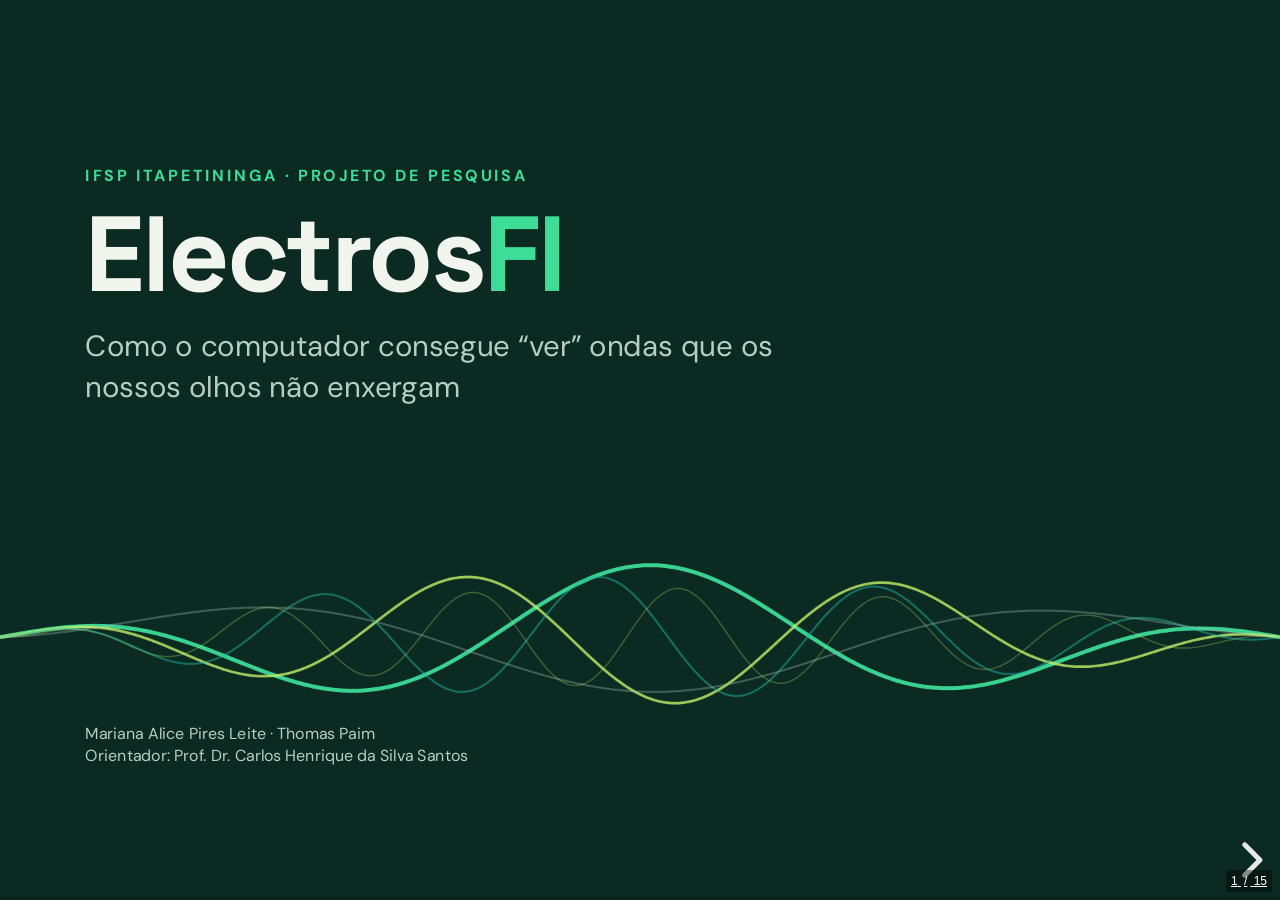
<file: index.html>
<!doctype html>
<html lang="pt-BR">
<head>
  <meta charset="utf-8">
  <meta name="viewport" content="width=device-width, initial-scale=1">
  <title>ElectrosFI · Palestra para o Ensino Médio</title>
  <link rel="stylesheet" href="vendor/reveal/reset.css">
  <link rel="stylesheet" href="vendor/reveal/reveal.css">
  <link rel="stylesheet" href="assets/fontes.css">
  <link rel="stylesheet" href="assets/tema.css">
</head>
<body>
  <div class="reveal">
    <div class="slides">
      <section data-markdown="slides.md"></section>
    </div>
  </div>

  <script src="vendor/reveal/reveal.js"></script>
  <script src="vendor/reveal/plugin/markdown/markdown.js"></script>
  <script src="vendor/reveal/plugin/notes/notes.js"></script>
  <script src="assets/ondas.js"></script>
  <script>
    // Aberto direto do arquivo (duplo clique), o navegador bloqueia a leitura do slides.md.
    var precisaServidor = location.protocol === "file:" && document.querySelector('section[data-markdown="slides.md"]');
    if (precisaServidor) {
      var aviso = document.createElement("div");
      aviso.className = "aviso-arquivo";
      aviso.innerHTML = '<div><h1>Quase lá!</h1>' +
        '<p>O <code>index.html</code> precisa de um servidor local para ler o <code>slides.md</code>.</p>' +
        '<p>Para abrir com duplo clique, use o arquivo <code>apresentacao.html</code> (gerado com <code>python3 build.py</code>).</p>' +
        '<p>Ou rode <code>python3 -m http.server 8000</code> nesta pasta e acesse <code>http://localhost:8000</code>.</p>' +
        '<p>Veja o README.md para mais detalhes.</p></div>';
      document.body.appendChild(aviso);
    } else {
      Reveal.initialize({
        width: 1920,
        height: 1080,
        margin: 0,
        center: false,
        hash: true,
        slideNumber: "c/t",
        transition: "fade",
        backgroundTransition: "fade",
        pdfSeparateFragments: false,
        plugins: [RevealMarkdown, RevealNotes]
      }).then(function () {
        Ondas.iniciar(Reveal);
      });
    }
  </script>
</body>
</html>
</file>
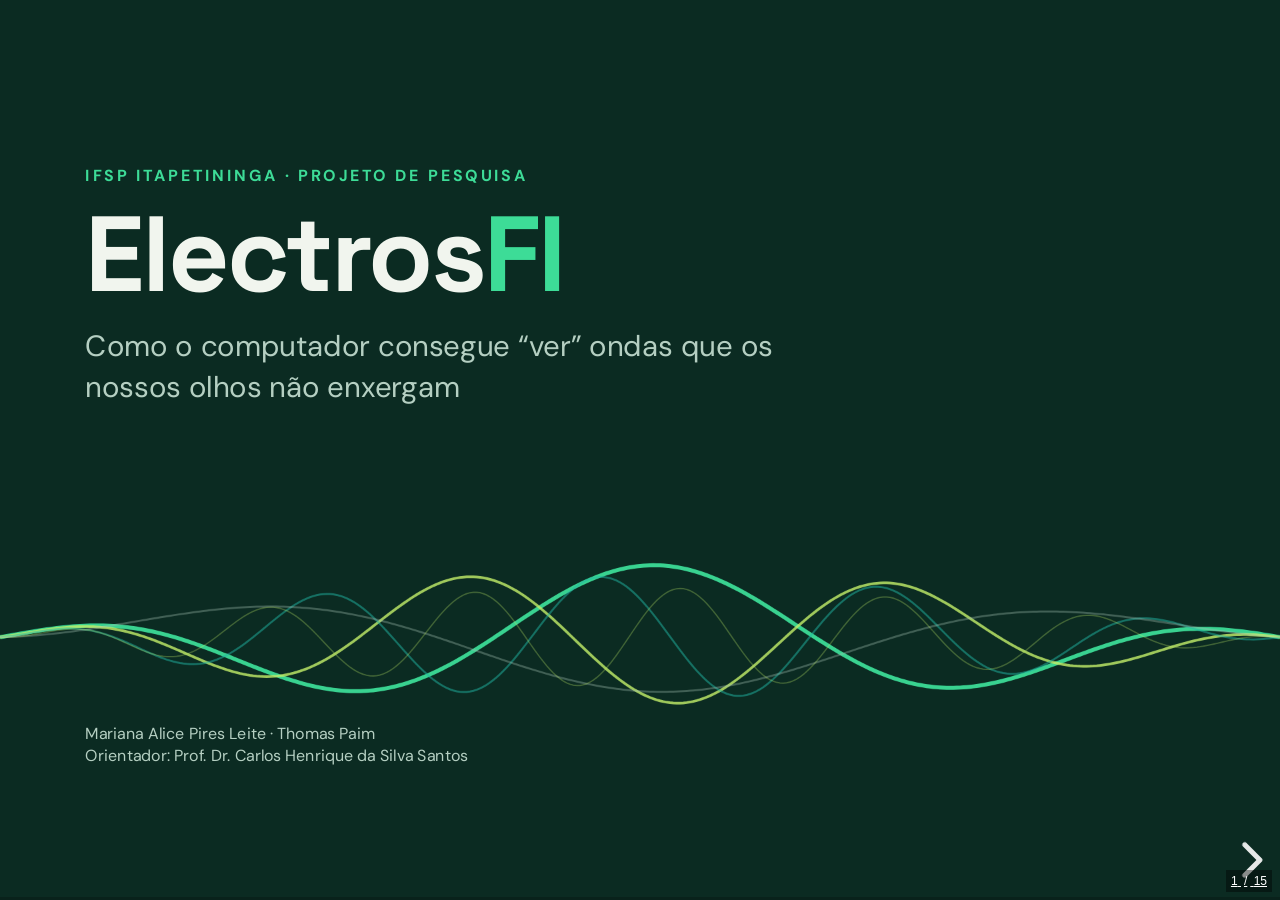
<file: apresentacao.html>
<!doctype html>
<html lang="pt-BR">
<head>
  <meta charset="utf-8">
  <meta name="viewport" content="width=device-width, initial-scale=1">
  <title>ElectrosFI · Palestra para o Ensino Médio</title>
  <link rel="stylesheet" href="vendor/reveal/reset.css">
  <link rel="stylesheet" href="vendor/reveal/reveal.css">
  <link rel="stylesheet" href="assets/fontes.css">
  <link rel="stylesheet" href="assets/tema.css">
</head>
<body>
  <div class="reveal">
    <div class="slides">
      <section data-markdown>
<textarea data-template>
<!-- .slide: class="escuro capa" data-background-color="#0B2B22" -->

<div class="fundo-ondas"><canvas class="ondas-fundo" width="1920" height="1080" aria-hidden="true"></canvas></div>

<p class="eyebrow">IFSP Itapetininga · Projeto de pesquisa</p>

<h1 class="titulo-capa">Electros<span class="menta">FI</span></h1>

<p class="subtitulo">Como o computador consegue “ver” ondas que os nossos olhos não enxergam</p>

<p class="rodape">Mariana Alice Pires Leite · Thomas Paim<br>Orientador: Prof. Dr. Carlos Henrique da Silva Santos</p>

Note:
(30 segundos) Oi gente, eu sou a Mariana, mas todo mundo me chama de Pimeys. Eu estudo Sistemas para Internet aqui no IFSP e faço parte de um projeto de pesquisa chamado ElectrosFI. Nesta apresentação vou mostrar como a gente usa o computador para estudar ondas que são invisíveis pra gente.

---

<!-- .slide: class="destaque" data-background-color="#3DDC97" -->

<p class="eyebrow">Pergunta pra começar</p>

# Levanta a mão quem usou Wi-Fi hoje!

<p class="fragment grande">E quem mandou mensagem no celular? Ouviu rádio? Esquentou comida no micro-ondas?</p>

<p class="fragment caveat">Então você já usou ondas eletromagnéticas hoje.</p>

Note:
(45 segundos) Começo pedindo pra levantarem a mão. Quem usou Wi-Fi hoje? Depois clico e pergunto do celular, do rádio e do micro-ondas, deixando a turma ir levantando a mão. No último clique aparece a frase final e eu falo que todo mundo aqui já usou ondas eletromagnéticas hoje, mesmo sem perceber, e que o ElectrosFI é justamente sobre essas ondas.

---

<!-- .slide: class="claro" data-background-color="#F1F5EE" -->

<p class="eyebrow">O que são</p>

## Ondas invisíveis estão em todo lugar

<p class="lead">São energia viajando pelo espaço na velocidade da luz. O que muda de uma para outra é o tamanho da onda.</p>

<div class="espectro">
<div class="espectro-legenda"><span>ondas gigantes</span><span>ondas pequeninas</span></div>
<div class="espectro-barra"></div>
<div class="grade g5">
<div class="cartao"><h3>Rádio</h3><p>Estações de rádio e TV</p></div>
<div class="cartao realce"><h3>Micro-ondas</h3><p>Wi-Fi, celular e o forno</p></div>
<div class="cartao"><h3>Infravermelho</h3><p>Controle remoto e calor</p></div>
<div class="cartao"><h3>Luz visível</h3><p>Tudo o que você enxerga</p></div>
<div class="cartao"><h3>Raio-X</h3><p>Exames no hospital</p></div>
</div>
</div>

Note:
(45 segundos) Aqui eu mostro que rádio, Wi-Fi, controle remoto, a luz que a gente vê e o raio-X são todos a mesma coisa, ondas eletromagnéticas. A diferença é só o tamanho da onda. A luz visível é só esse pedacinho colorido da barra, então a maior parte dessas ondas a gente nem consegue ver. Destaco o Wi-Fi e o celular, que ficam na faixa das micro-ondas, porque foi o que eles acabaram de levantar a mão.

---

<!-- .slide: class="escuro" data-background-color="#0B2B22" -->

<p class="eyebrow">O problema</p>

## Testar na vida real custa caro

<div class="grade g2">
<div class="cartao">
<h3>Laboratório real</h3>
<p>Fabricar a peça, medir, descobrir que errou e fabricar tudo de novo.</p>
<span class="pill lima">Demora e gasta dinheiro</span>
</div>
<div class="cartao realce">
<h3>Laboratório virtual</h3>
<p>Desenhar no computador, simular, ajustar e simular de novo.</p>
<span class="pill">Testa quantas vezes quiser</span>
</div>
</div>

<p class="lead">Antenas, chips e fibras ópticas são simulados antes de existirem. <b>É isso que o ElectrosFI faz.</b></p>

Note:
(45 segundos) Imagina que vocês querem criar uma antena nova ou o cabo de fibra óptica que leva internet pra casa de vocês. Dá pra fabricar, testar e torcer pra dar certo, mas se der errado tem que fazer tudo de novo e isso custa tempo e dinheiro. Por isso engenheiros e cientistas usam simulação, que é como um laboratório dentro do computador onde dá pra errar à vontade. O ElectrosFI é um desses laboratórios virtuais.

---

<!-- .slide: class="escuro" data-background-color="#0B2B22" -->

<div class="lado-a-lado">
<div>
<p class="eyebrow">Como o computador faz</p>
<h2>Ele divide o espaço em blocos</h2>
<p class="lead">As ondas seguem quatro regras da física, as <b>Equações de Maxwell</b>. O computador corta o espaço em quadradinhos, igual ao mundo do Minecraft, e calcula cada bloco, um instante depois do outro.</p>
<p class="nota">No ElectrosFI, o 2D usa o método FDTD (biblioteca Meep) e o 3D usa o FEM (Gmsh e NGSolve).</p>
</div>
<figure>
<canvas class="sim sim-guia" width="120" height="68" aria-label="Simulação de uma onda presa num guia de onda reto"></canvas>
<figcaption><span class="ponto"></span> Rodando agora, a onda presa dentro de um guia de onda reto, o mesmo teste feito no ElectrosFI. Nas bordas, uma camada “de espuma” (PML) engole as ondas.</figcaption>
</figure>
</div>

Note:
(1 minuto e 15) As ondas obedecem a quatro equações bem famosas, as Equações de Maxwell. O computador não consegue resolver isso para o espaço inteiro de uma vez, então ele corta o espaço em blocos pequenininhos, igual ao Minecraft, e calcula bloco por bloco, um instante depois do outro. Do lado está uma simulação de verdade rodando dentro do slide. A faixa mais clara no meio é um guia de onda reto, um caminho feito pra prender a luz, e dá pra ver a onda andando presa dentro dele. Foi esse o teste que usamos pra validar o ElectrosFI em 2D, seguindo o tutorial oficial do Meep. Nas bordas a onda some porque existe uma camada que absorve tudo, chamada PML, que funciona como a espuma de um estúdio de música, impedindo o eco. No ElectrosFI o 2D usa o método FDTD, com a biblioteca Meep, e o 3D usa o método dos elementos finitos, com Gmsh e NGSolve.

---

<!-- .slide: class="claro" data-background-color="#F1F5EE" -->

<div class="lado-a-lado">
<div>
<p class="eyebrow">Por que precisa de um supercomputador?</p>
<h2>Em 3D, a conta explode</h2>
<p class="lead">Quanto mais detalhe a peça precisa, menores ficam os blocos e maior fica a malha. Em 3D isso cresce em todas as direções ao mesmo tempo.</p>
<div class="cartao inverso">
<p class="eyebrow">Resultado</p>
<p class="frase-forte">Uma simulação 3D bem detalhada pode exigir mais memória e processamento do que um computador comum tem.</p>
</div>
</div>
<figure>
<canvas class="sim malha-refina" width="792" height="446" aria-label="Animação de uma malha ficando cada vez mais fina"></canvas>
<figcaption><span class="ponto"></span> A mesma peça desenhada com blocos cada vez menores. Mais detalhe, mais blocos para calcular.</figcaption>
</figure>
</div>

Note:
(45 segundos) Na animação, a mesma peça redonda vai sendo desenhada com blocos cada vez menores. Com blocos grandes ela fica quadrada e feia, com blocos pequenos ela fica fiel, só que a quantidade de blocos cresce muito. Em 3D isso piora, porque cresce na largura, na altura e na profundidade ao mesmo tempo. Pergunto pra turma se o notebook ou o celular deles aguentaria isso, e explico que simulações 3D detalhadas podem precisar de bem mais memória e processamento do que um computador comum oferece. É aí que entra a próxima parte.

---

<!-- .slide: class="escuro" data-background-color="#0B2B22" -->

<p class="eyebrow">Então, o que é o ElectrosFI?</p>

## Um laboratório de ondas que abre no navegador

<div class="grade g3">
<div class="cartao">
<h3>Programa pago</h3>
<p>COMSOL e ANSYS. Licença cara e um computador muito potente.</p>
</div>
<div class="cartao">
<h3>Biblioteca de código</h3>
<p>Meep e NGSolve. Grátis, mas precisa instalar e usar pelo terminal.</p>
</div>
<div class="cartao realce">
<h3 class="menta">ElectrosFI</h3>
<p>Grátis, usa essas mesmas bibliotecas e abre direto no navegador.</p>
</div>
</div>

<p class="caveat">É tipo streaming, o filme roda longe e chega pronto na sua tela.</p>

Note:
(45 segundos) Hoje quem quer simular ondas tem dois caminhos. Ou paga caro por programas como COMSOL e ANSYS e ainda precisa de um computador muito forte, ou usa bibliotecas gratuitas como Meep e NGSolve, que são ótimas mas exigem instalar tudo e programar no terminal. O ElectrosFI junta o melhor dos dois. Ele usa essas bibliotecas gratuitas por baixo e entrega tudo pronto no navegador, num modelo chamado Software como Serviço, ou SaaS. Uso a comparação com streaming, o filme não fica guardado no celular deles, ele roda longe e chega pronto.

---

<!-- .slide: class="claro" data-background-color="#F1F5EE" -->

<p class="eyebrow">Por dentro</p>

## A viagem de uma simulação

<div class="fluxo">
<div class="cartao"><p class="passo">1</p><h3>A tela</h3><p>Você desenha a peça no navegador</p><p class="tec">Vue.js</p></div>
<span class="seta"></span>
<div class="cartao"><p class="passo">2</p><h3>O porteiro</h3><p>Recebe o pedido e manda para o lugar certo</p><p class="tec">Kong</p></div>
<span class="seta"></span>
<div class="cartao"><p class="passo">3</p><h3>O gerente</h3><p>Organiza o que precisa ser calculado</p><p class="tec">Node.js</p></div>
<span class="seta"></span>
<div class="cartao"><p class="passo">4</p><h3>As calculadoras</h3><p>Resolvem Maxwell em 2D ou em 3D</p><p class="tec">Python · Meep · NGSolve</p></div>
<span class="seta"></span>
<div class="cartao inverso"><p class="passo">5</p><h3>O resultado</h3><p>Volta como mapa de cores e fica guardado</p><p class="tec">MongoDB</p></div>
</div>

<p class="lead">Cada parte roda dentro de uma “caixinha” separada, chamada <b>contêiner Docker</b>. Guarda essa informação, ela vai ser importante.</p>

Note:
(1 minuto) O ElectrosFI é um sistema com várias partes, cada uma com um trabalho. A tela, feita em Vue.js, é onde a pessoa desenha. O Kong funciona como um porteiro, recebe os pedidos e manda pro lugar certo. O Node.js é o gerente que organiza o trabalho. As calculadoras são programas em Python, o Meep pra 2D e o NGSolve pra 3D. No fim o resultado volta como uma imagem colorida e fica guardado no banco de dados, o MongoDB. Cada parte roda numa caixinha separada chamada contêiner Docker, o que deixa o sistema funcionando igual em qualquer computador. Peço pra guardarem essa palavra, porque daqui a pouco ela vira o vilão da história.

---

<!-- .slide: class="escuro" data-background-color="#0B2B22" -->

<p class="eyebrow">O supercomputador do campus</p>

## Quatro servidores trabalhando juntos

<div class="grade g3">
<div class="cartao"><p class="numero">4</p><p>servidores Dell PowerEdge T550</p></div>
<div class="cartao"><p class="numero">64</p><p>núcleos de processamento Intel Xeon 4314</p></div>
<div class="cartao"><p class="numero">256 GB</p><p>de memória RAM</p></div>
</div>

<p class="lead">Cada servidor tem dois SSDs de 960 GB e roda Debian 12. Ligados em rede, eles formam um <b>cluster</b> de computação de alto desempenho (HPC).</p>

Note:
(45 segundos) Aqui no campus a gente tem um cluster, que é um grupo de computadores ligados em rede trabalhando como se fossem um só. São quatro servidores Dell PowerEdge, somando sessenta e quatro núcleos de processamento e duzentos e cinquenta e seis gigas de memória. Esses servidores foram adquiridos com um financiamento de pesquisa da SETEC do MEC e ficam aqui no IFSP. Um deles é o nó mestre, que conversa com a rede do campus, e os outros ficam numa rede interna só deles. Se der, vale convidar a turma pra conhecer a sala dos servidores depois.

---

<!-- .slide: class="escuro" data-background-color="#0B2B22" -->

<div class="lado-a-lado">
<div>
<p class="eyebrow">O plano</p>
<h2>Dividir para conquistar</h2>
<p class="lead">A simulação é cortada em pedaços e cada servidor calcula o seu pedaço <b>ao mesmo tempo</b>. Nas bordas, eles trocam mensagens para a onda continuar viajando. Essa conversa entre as máquinas se chama <b>MPI</b>.</p>
<p class="caveat pequena">Igual trabalho em grupo, cada um faz uma parte.</p>
</div>
<figure>
<canvas class="sim sim-servidores" width="792" height="446" aria-label="Simulação dividida entre três servidores"></canvas>
<figcaption><span class="ponto"></span> Cada cor é um servidor. A onda nasce no Servidor 1 e atravessa para os outros pelas bordas.</figcaption>
</figure>
</div>

Note:
(1 minuto) Esse é o segredo pra deixar tudo rápido. Em vez de um computador fazer tudo sozinho, a gente corta o espaço em pedaços e cada servidor cuida de um. Na animação dá pra ver a onda nascendo no pedaço do Servidor 1 e passando pros outros. Pra isso funcionar, as máquinas precisam conversar nas bordas, contando umas pras outras como a onda está ali, e essa conversa usa uma tecnologia chamada MPI. Os arquivos da simulação ficam numa pasta compartilhada entre todos, o NFS, e quem organiza a fila de trabalhos é o Slurm. Sugestão de dinâmica rápida, chamar três voluntários e pedir que cada um some uma fileira de números ao mesmo tempo, mostrando que em grupo termina antes.

---

<!-- .slide: class="claro" data-background-color="#F1F5EE" -->

<p class="eyebrow">Ciência de verdade</p>

## Nem tudo deu certo de primeira

<div class="grade g3">
<div class="cartao"><p class="status ok">✓ Deu certo</p><p>O ElectrosFI rodou 2D e 3D certinho em um computador só.</p></div>
<div class="cartao"><p class="status ok">✓ Deu certo</p><p>O cluster passou nos testes sozinho, com MPI, NFS e Slurm.</p></div>
<div class="cartao inverso"><p class="status alerta">! Travou</p><p>Juntando os dois, as caixinhas do Docker não conseguiam conversar entre servidores diferentes.</p></div>
</div>

<div class="cartao solucao">
<p><b>A solução em andamento</b> é trocar para o Apptainer, uma caixinha feita para supercomputadores, que conversa direto com a rede dos servidores e com o Slurm.</p>
</div>

Note:
(1 minuto) Essa parte eu gosto de contar porque mostra como a pesquisa funciona de verdade. Primeiro testamos o ElectrosFI num computador só e funcionou em 2D e em 3D. Depois testamos o cluster sozinho, a rede, o compartilhamento de arquivos e o Slurm, e também funcionou. Mas quando juntamos os dois, deu problema. Aquelas caixinhas do Docker são isoladas demais, cada uma só enxerga a rede do próprio computador, então as partes da simulação em servidores diferentes não conseguiam trocar mensagens pelo MPI, e ainda por cima o Docker deixa essa conversa mais lenta. Descobrir isso também é resultado, e virou trabalho apresentado em congresso. A saída que estamos seguindo é o Apptainer, um tipo de contêiner pensado pra supercomputadores. Mensagem pra turma, errar e entender o porquê faz parte da ciência.

---

<!-- .slide: class="claro" data-background-color="#F1F5EE" -->

<p class="eyebrow">O que vem por aí</p>

## Próximos passos

<div class="grade g2 proximos">
<div class="cartao"><p class="passo">1</p><h3>Validar e testar no cluster</h3><p>Executar testes do ElectrosFI no cluster e validar os resultados das simulações.</p></div>
<div class="cartao realce"><p class="passo">2</p><h3>Integrar o Cuckoo Search</h3><p>Concluir a integração do algoritmo para otimizar os métodos numéricos do ElectrosFI.</p></div>
</div>

Note:
(1 minuto) Pra fechar a parte técnica, conto os próximos passos: validar os resultados e testar o ElectrosFI no cluster. Em paralelo, o Thomas está concluindo a integração do Cuckoo Search para otimizar os métodos numéricos do simulador — ele vai explicar melhor no próximo slide. A integração ainda está em desenvolvimento.

---

<!-- .slide: class="escuro" data-background-color="#0B2B22" -->

<p class="eyebrow">Computação bioinspirada</p>

## A natureza inspira a otimização

<div class="grade g2">
<div class="cartao"><h3>O que é bioinspirado?</h3><p>É uma forma de resolver problemas usando ideias observadas na natureza para buscar boas soluções.</p></div>
<div class="cartao realce"><h3>Como funciona o Cuckoo Search?</h3><p>Inspirado em estratégias de nidificação observadas na natureza, o algoritmo testa soluções como ovos em ninhos e favorece as mais promissoras.</p></div>
</div>

<p class="lead">No ElectrosFI, Thomas está integrando o Cuckoo Search para otimizar os métodos numéricos das simulações.</p>

Note:
(1 minuto) Explico que algoritmos bioinspirados usam estratégias da natureza como inspiração para encontrar boas soluções. No Cuckoo Search, as soluções candidatas são comparadas com a imagem de ovos em ninhos: as mais promissoras seguem no processo e outras são testadas. Thomas apresenta como essa ideia está sendo integrada aos métodos numéricos do ElectrosFI para otimizá-los. A integração ainda está em desenvolvimento.

---

<!-- .slide: class="destaque so-titulo" data-background-color="#3DDC97" -->

<h1 class="titulo-capa">Demonstração</h1>

Note:
Saio da apresentação e abro o ElectrosFI no navegador para mostrar a plataforma funcionando.

---

<!-- .slide: class="escuro capa" data-background-color="#0B2B22" -->

<div class="fundo-ondas"><canvas class="ondas-fundo" width="1920" height="1080" aria-hidden="true"></canvas></div>

<h1 class="titulo-capa">Obrigada!</h1>

<p class="subtitulo menta forte">Perguntas?</p>

<p class="contato"><a href="https://github.com/m4halic3/apresentacao-electrosfi">Acesse os slides no GitHub</a></p>

<div class="qr-contatos">
<a class="qr" href="https://www.linkedin.com/in/mariana-alice"><img src="assets/qr/linkedin-mariana.svg" alt="QR code do LinkedIn da Mariana"><span>Mariana</span><small>/in/mariana-alice</small></a>
<a class="qr" href="https://www.linkedin.com/in/thomaspaim"><img src="assets/qr/linkedin-thomas.svg" alt="QR code do LinkedIn do Thomas"><span>Thomas</span><small>/in/thomaspaim</small></a>
</div>

<p class="rodape">ElectrosFI · IFSP Câmpus Itapetininga</p>

Note:
(45 segundos) Agradeço e abro pra perguntas. Se ninguém perguntar, puxo uma pergunta minha, por exemplo, onde mais vocês acham que daria pra usar uma simulação dessas, e cito exemplos como antenas de celular, fibras ópticas e sensores.

</textarea>
</section>
    </div>
  </div>

  <script src="vendor/reveal/reveal.js"></script>
  <script src="vendor/reveal/plugin/markdown/markdown.js"></script>
  <script src="vendor/reveal/plugin/notes/notes.js"></script>
  <script src="assets/ondas.js"></script>
  <script>
    // Aberto direto do arquivo (duplo clique), o navegador bloqueia a leitura do slides.md.
    var precisaServidor = location.protocol === "file:" && document.querySelector('section[data-markdown="slides.md"]');
    if (precisaServidor) {
      var aviso = document.createElement("div");
      aviso.className = "aviso-arquivo";
      aviso.innerHTML = '<div><h1>Quase lá!</h1>' +
        '<p>O <code>index.html</code> precisa de um servidor local para ler o <code>slides.md</code>.</p>' +
        '<p>Para abrir com duplo clique, use o arquivo <code>apresentacao.html</code> (gerado com <code>python3 build.py</code>).</p>' +
        '<p>Ou rode <code>python3 -m http.server 8000</code> nesta pasta e acesse <code>http://localhost:8000</code>.</p>' +
        '<p>Veja o README.md para mais detalhes.</p></div>';
      document.body.appendChild(aviso);
    } else {
      Reveal.initialize({
        width: 1920,
        height: 1080,
        margin: 0,
        center: false,
        hash: true,
        slideNumber: "c/t",
        transition: "fade",
        backgroundTransition: "fade",
        pdfSeparateFragments: false,
        plugins: [RevealMarkdown, RevealNotes]
      }).then(function () {
        Ondas.iniciar(Reveal);
      });
    }
  </script>
</body>
</html>
</file>
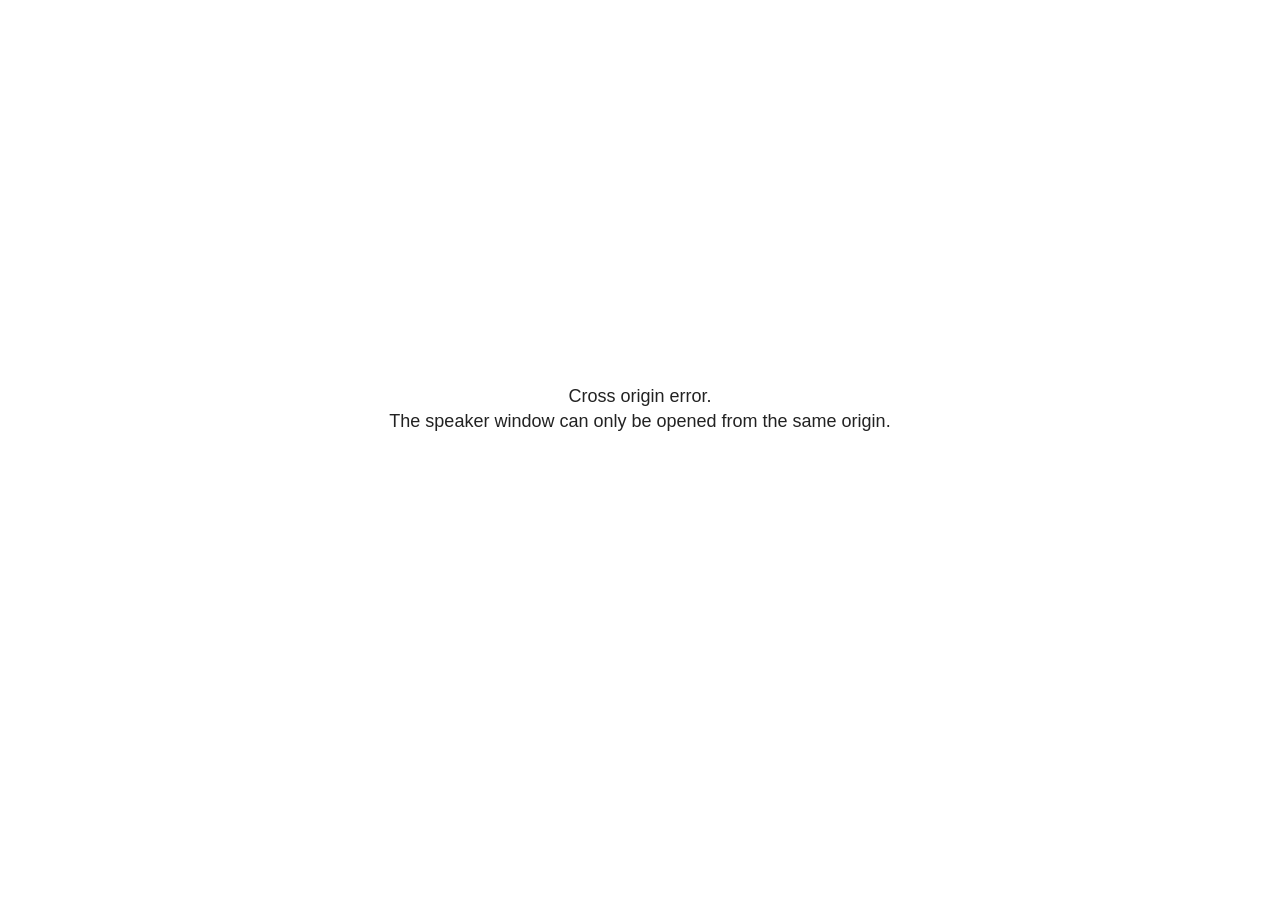
<file: vendor/reveal/plugin/notes/speaker-view.html>
<!--
	NOTE: You need to build the notes plugin after making changes to this file.
-->
<html lang="en">
	<head>
		<meta charset="utf-8">

		<title>reveal.js - Speaker View</title>

		<style>
			body {
				font-family: Helvetica;
				font-size: 18px;
			}

			#current-slide,
			#upcoming-slide,
			#speaker-controls {
				padding: 6px;
				box-sizing: border-box;
				-moz-box-sizing: border-box;
			}

			#current-slide iframe,
			#upcoming-slide iframe {
				width: 100%;
				height: 100%;
				border: 1px solid #ddd;
			}

			#current-slide .label,
			#upcoming-slide .label {
				position: absolute;
				top: 10px;
				left: 10px;
				z-index: 2;
			}

			#connection-status {
				position: absolute;
				top: 0;
				left: 0;
				width: 100%;
				height: 100%;
				z-index: 20;
				padding: 30% 20% 20% 20%;
				font-size: 18px;
				color: #222;
				background: #fff;
				text-align: center;
				box-sizing: border-box;
				line-height: 1.4;
			}

			.overlay-element {
				height: 34px;
				line-height: 34px;
				padding: 0 10px;
				text-shadow: none;
				background: rgba( 220, 220, 220, 0.8 );
				color: #222;
				font-size: 14px;
			}

			.overlay-element.interactive:hover {
				background: rgba( 220, 220, 220, 1 );
			}

			#current-slide {
				position: absolute;
				width: 60%;
				height: 100%;
				top: 0;
				left: 0;
				padding-right: 0;
			}

			#upcoming-slide {
				position: absolute;
				width: 40%;
				height: 40%;
				right: 0;
				top: 0;
			}

			/* Speaker controls */
			#speaker-controls {
				position: absolute;
				top: 40%;
				right: 0;
				width: 40%;
				height: 60%;
				overflow: auto;
				font-size: 18px;
			}

				.speaker-controls-time.hidden,
				.speaker-controls-notes.hidden {
					display: none;
				}

				.speaker-controls-time .label,
				.speaker-controls-pace .label,
				.speaker-controls-notes .label {
					text-transform: uppercase;
					font-weight: normal;
					font-size: 0.66em;
					color: #666;
					margin: 0;
				}

				.speaker-controls-time, .speaker-controls-pace {
					border-bottom: 1px solid rgba( 200, 200, 200, 0.5 );
					margin-bottom: 10px;
					padding: 10px 16px;
					padding-bottom: 20px;
					cursor: pointer;
				}

				.speaker-controls-time .reset-button {
					opacity: 0;
					float: right;
					color: #666;
					text-decoration: none;
				}
				.speaker-controls-time:hover .reset-button {
					opacity: 1;
				}

				.speaker-controls-time .timer,
				.speaker-controls-time .clock {
					width: 50%;
				}

				.speaker-controls-time .timer,
				.speaker-controls-time .clock,
				.speaker-controls-time .pacing .hours-value,
				.speaker-controls-time .pacing .minutes-value,
				.speaker-controls-time .pacing .seconds-value {
					font-size: 1.9em;
				}

				.speaker-controls-time .timer {
					float: left;
				}

				.speaker-controls-time .clock {
					float: right;
					text-align: right;
				}

				.speaker-controls-time span.mute {
					opacity: 0.3;
				}

				.speaker-controls-time .pacing-title {
					margin-top: 5px;
				}

				.speaker-controls-time .pacing.ahead {
					color: blue;
				}

				.speaker-controls-time .pacing.on-track {
					color: green;
				}

				.speaker-controls-time .pacing.behind {
					color: red;
				}

				.speaker-controls-notes {
					padding: 10px 16px;
				}

				.speaker-controls-notes .value {
					margin-top: 5px;
					line-height: 1.4;
					font-size: 1.2em;
				}

			/* Layout selector */
			#speaker-layout {
				position: absolute;
				top: 10px;
				right: 10px;
				color: #222;
				z-index: 10;
			}
				#speaker-layout select {
					position: absolute;
					width: 100%;
					height: 100%;
					top: 0;
					left: 0;
					border: 0;
					box-shadow: 0;
					cursor: pointer;
					opacity: 0;

					font-size: 1em;
					background-color: transparent;

					-moz-appearance: none;
					-webkit-appearance: none;
					-webkit-tap-highlight-color: rgba(0, 0, 0, 0);
				}

				#speaker-layout select:focus {
					outline: none;
					box-shadow: none;
				}

			.clear {
				clear: both;
			}

			/* Speaker layout: Wide */
			body[data-speaker-layout="wide"] #current-slide,
			body[data-speaker-layout="wide"] #upcoming-slide {
				width: 50%;
				height: 45%;
				padding: 6px;
			}

			body[data-speaker-layout="wide"] #current-slide {
				top: 0;
				left: 0;
			}

			body[data-speaker-layout="wide"] #upcoming-slide {
				top: 0;
				left: 50%;
			}

			body[data-speaker-layout="wide"] #speaker-controls {
				top: 45%;
				left: 0;
				width: 100%;
				height: 50%;
				font-size: 1.25em;
			}

			/* Speaker layout: Tall */
			body[data-speaker-layout="tall"] #current-slide,
			body[data-speaker-layout="tall"] #upcoming-slide {
				width: 45%;
				height: 50%;
				padding: 6px;
			}

			body[data-speaker-layout="tall"] #current-slide {
				top: 0;
				left: 0;
			}

			body[data-speaker-layout="tall"] #upcoming-slide {
				top: 50%;
				left: 0;
			}

			body[data-speaker-layout="tall"] #speaker-controls {
				padding-top: 40px;
				top: 0;
				left: 45%;
				width: 55%;
				height: 100%;
				font-size: 1.25em;
			}

			/* Speaker layout: Notes only */
			body[data-speaker-layout="notes-only"] #current-slide,
			body[data-speaker-layout="notes-only"] #upcoming-slide {
				display: none;
			}

			body[data-speaker-layout="notes-only"] #speaker-controls {
				padding-top: 40px;
				top: 0;
				left: 0;
				width: 100%;
				height: 100%;
				font-size: 1.25em;
			}

			@media screen and (max-width: 1080px) {
				body[data-speaker-layout="default"] #speaker-controls {
					font-size: 16px;
				}
			}

			@media screen and (max-width: 900px) {
				body[data-speaker-layout="default"] #speaker-controls {
					font-size: 14px;
				}
			}

			@media screen and (max-width: 800px) {
				body[data-speaker-layout="default"] #speaker-controls {
					font-size: 12px;
				}
			}

		</style>
	</head>

	<body>

		<div id="connection-status">Loading speaker view...</div>

		<div id="current-slide"></div>
		<div id="upcoming-slide"><span class="overlay-element label">Upcoming</span></div>
		<div id="speaker-controls">
			<div class="speaker-controls-time">
				<h4 class="label">Time <span class="reset-button">Click to Reset</span></h4>
				<div class="clock">
					<span class="clock-value">0:00 AM</span>
				</div>
				<div class="timer">
					<span class="hours-value">00</span><span class="minutes-value">:00</span><span class="seconds-value">:00</span>
				</div>
				<div class="clear"></div>

				<h4 class="label pacing-title" style="display: none">Pacing – Time to finish current slide</h4>
				<div class="pacing" style="display: none">
					<span class="hours-value">00</span><span class="minutes-value">:00</span><span class="seconds-value">:00</span>
				</div>
			</div>

			<div class="speaker-controls-notes hidden">
				<h4 class="label">Notes</h4>
				<div class="value"></div>
			</div>
		</div>
		<div id="speaker-layout" class="overlay-element interactive">
			<span class="speaker-layout-label"></span>
			<select class="speaker-layout-dropdown"></select>
		</div>

		<script>

			(function() {

				var notes,
					notesValue,
					currentState,
					currentSlide,
					upcomingSlide,
					layoutLabel,
					layoutDropdown,
					pendingCalls = {},
					lastRevealApiCallId = 0,
					connected = false

				var connectionStatus = document.querySelector( '#connection-status' );

				var SPEAKER_LAYOUTS = {
					'default': 'Default',
					'wide': 'Wide',
					'tall': 'Tall',
					'notes-only': 'Notes only'
				};

				setupLayout();

				let openerOrigin;

				try {
					openerOrigin = window.opener.location.origin;
				}
				catch ( error ) { console.warn( error ) }

				// In order to prevent XSS, the speaker view will only run if its
				// opener has the same origin as itself
				if( window.location.origin !== openerOrigin ) {
					connectionStatus.innerHTML = 'Cross origin error.<br>The speaker window can only be opened from the same origin.';
					return;
				}

				var connectionTimeout = setTimeout( function() {
					connectionStatus.innerHTML = 'Error connecting to main window.<br>Please try closing and reopening the speaker view.';
				}, 5000 );

				window.addEventListener( 'message', function( event ) {

					// Validate the origin of all messages to avoid parsing messages
					// that aren't meant for us. Ignore when running off file:// so
					// that the speaker view continues to work without a web server.
					if( window.location.origin !== event.origin && window.location.origin !== 'file://' ) {
						return
					}

					clearTimeout( connectionTimeout );
					connectionStatus.style.display = 'none';

					var data = JSON.parse( event.data );

					// The overview mode is only useful to the reveal.js instance
					// where navigation occurs so we don't sync it
					if( data.state ) delete data.state.overview;

					// Messages sent by the notes plugin inside of the main window
					if( data && data.namespace === 'reveal-notes' ) {
						if( data.type === 'connect' ) {
							handleConnectMessage( data );
						}
						else if( data.type === 'state' ) {
							handleStateMessage( data );
						}
						else if( data.type === 'return' ) {
							pendingCalls[data.callId](data.result);
							delete pendingCalls[data.callId];
						}
					}
					// Messages sent by the reveal.js inside of the current slide preview
					else if( data && data.namespace === 'reveal' ) {
						const supportedEvents = [
							'slidechanged',
							'fragmentshown',
							'fragmenthidden',
							'paused',
							'resumed',
							'previewiframe',
							'previewimage',
							'previewvideo',
							'closeoverlay'
						];

						if( /ready/.test( data.eventName ) ) {
							// Send a message back to notify that the handshake is complete
							window.opener.postMessage( JSON.stringify({ namespace: 'reveal-notes', type: 'connected'} ), '*' );
						}
						else if( supportedEvents.includes( data.eventName ) && currentState !== JSON.stringify( data.state ) ) {
							dispatchStateToMainWindow( data.state );
						}
					}

				} );

				/**
				 * Updates the presentation in the main window to match the state
				 * of the presentation in the notes window.
				 */
				const dispatchStateToMainWindow = debounce(( state ) => {
					window.opener.postMessage( JSON.stringify({ method: 'setState', args: [ state ]} ), '*' );
				}, 500);

				/**
				 * Asynchronously calls the Reveal.js API of the main frame.
				 */
				function callRevealApi( methodName, methodArguments, callback ) {

					var callId = ++lastRevealApiCallId;
					pendingCalls[callId] = callback;
					window.opener.postMessage( JSON.stringify( {
						namespace: 'reveal-notes',
						type: 'call',
						callId: callId,
						methodName: methodName,
						arguments: methodArguments
					} ), '*' );

				}

				/**
				 * Called when the main window is trying to establish a
				 * connection.
				 */
				function handleConnectMessage( data ) {

					if( connected === false ) {
						connected = true;

						setupIframes( data );
						setupKeyboard();
						setupNotes();
						setupTimer();
						setupHeartbeat();
					}

				}

				/**
				 * Called when the main window sends an updated state.
				 */
				function handleStateMessage( data ) {

					// Store the most recently set state to avoid circular loops
					// applying the same state
					currentState = JSON.stringify( data.state );

					// No need for updating the notes in case of fragment changes
					if ( data.notes ) {
						notes.classList.remove( 'hidden' );
						notesValue.style.whiteSpace = data.whitespace;
						if( data.markdown ) {
							notesValue.innerHTML = marked( data.notes );
						}
						else {
							notesValue.innerHTML = data.notes;
						}
					}
					else {
						notes.classList.add( 'hidden' );
					}

					// Don't show lightboxes in the upcoming slide
					const { previewVideo, previewImage, previewIframe, ...upcomingState } = data.state;

					// Update the note slides
					currentSlide.contentWindow.postMessage( JSON.stringify({ method: 'setState', args: [ data.state ] }), '*' );
					upcomingSlide.contentWindow.postMessage( JSON.stringify({ method: 'setState', args: [ upcomingState ] }), '*' );
					upcomingSlide.contentWindow.postMessage( JSON.stringify({ method: 'next' }), '*' );

				}

				// Limit to max one state update per X ms
				handleStateMessage = debounce( handleStateMessage, 200 );

				/**
				 * Forward keyboard events to the current slide window.
				 * This enables keyboard events to work even if focus
				 * isn't set on the current slide iframe.
				 *
				 * Block F5 default handling, it reloads and disconnects
				 * the speaker notes window.
				 */
				function setupKeyboard() {

					document.addEventListener( 'keydown', function( event ) {
						if( event.keyCode === 116 || ( event.metaKey && event.keyCode === 82 ) ) {
							event.preventDefault();
							return false;
						}
						currentSlide.contentWindow.postMessage( JSON.stringify({ method: 'triggerKey', args: [ event.keyCode ] }), '*' );
					} );

				}

				/**
				 * Creates the preview iframes.
				 */
				function setupIframes( data ) {

					var params = [
						'receiver',
						'progress=false',
						'history=false',
						'transition=none',
						'autoSlide=0',
						'backgroundTransition=none'
					].join( '&' );

					var urlSeparator = /\?/.test(data.url) ? '&' : '?';
					var hash = '#/' + data.state.indexh + '/' + data.state.indexv;
					var currentURL = data.url + urlSeparator + params + '&scrollActivationWidth=false&postMessageEvents=true' + hash;
					var upcomingURL = data.url + urlSeparator + params + '&scrollActivationWidth=false&controls=false' + hash;

					currentSlide = document.createElement( 'iframe' );
					currentSlide.setAttribute( 'width', 1280 );
					currentSlide.setAttribute( 'height', 1024 );
					currentSlide.setAttribute( 'src', currentURL );
					document.querySelector( '#current-slide' ).appendChild( currentSlide );

					upcomingSlide = document.createElement( 'iframe' );
					upcomingSlide.setAttribute( 'width', 640 );
					upcomingSlide.setAttribute( 'height', 512 );
					upcomingSlide.setAttribute( 'src', upcomingURL );
					document.querySelector( '#upcoming-slide' ).appendChild( upcomingSlide );

				}

				/**
				 * Setup the notes UI.
				 */
				function setupNotes() {

					notes = document.querySelector( '.speaker-controls-notes' );
					notesValue = document.querySelector( '.speaker-controls-notes .value' );

				}

				/**
				 * We send out a heartbeat at all times to ensure we can
				 * reconnect with the main presentation window after reloads.
				 */
				function setupHeartbeat() {

					setInterval( () => {
						window.opener.postMessage( JSON.stringify({ namespace: 'reveal-notes', type: 'heartbeat'} ), '*' );
					}, 1000 );

				}

				function getTimings( callback ) {

					callRevealApi( 'getSlidesAttributes', [], function ( slideAttributes ) {
						callRevealApi( 'getConfig', [], function ( config ) {
							var totalTime = config.totalTime;
							var minTimePerSlide = config.minimumTimePerSlide || 0;
							var defaultTiming = config.defaultTiming;
							if ((defaultTiming == null) && (totalTime == null)) {
								callback(null);
								return;
							}
							// Setting totalTime overrides defaultTiming
							if (totalTime) {
								defaultTiming = 0;
							}
							var timings = [];
							for ( var i in slideAttributes ) {
								var slide = slideAttributes[ i ];
								var timing = defaultTiming;
								if( slide.hasOwnProperty( 'data-timing' )) {
									var t = slide[ 'data-timing' ];
									timing = parseInt(t);
									if( isNaN(timing) ) {
										console.warn("Could not parse timing '" + t + "' of slide " + i + "; using default of " + defaultTiming);
										timing = defaultTiming;
									}
								}
								timings.push(timing);
							}
							if ( totalTime ) {
								// After we've allocated time to individual slides, we summarize it and
								// subtract it from the total time
								var remainingTime = totalTime - timings.reduce( function(a, b) { return a + b; }, 0 );
								// The remaining time is divided by the number of slides that have 0 seconds
								// allocated at the moment, giving the average time-per-slide on the remaining slides
								var remainingSlides = (timings.filter( function(x) { return x == 0 }) ).length
								var timePerSlide = Math.round( remainingTime / remainingSlides, 0 )
								// And now we replace every zero-value timing with that average
								timings = timings.map( function(x) { return (x==0 ? timePerSlide : x) } );
							}
							var slidesUnderMinimum = timings.filter( function(x) { return (x < minTimePerSlide) } ).length
							if ( slidesUnderMinimum ) {
								message = "The pacing time for " + slidesUnderMinimum + " slide(s) is under the configured minimum of " + minTimePerSlide + " seconds. Check the data-timing attribute on individual slides, or consider increasing the totalTime or minimumTimePerSlide configuration options (or removing some slides).";
								alert(message);
							}
							callback( timings );
						} );
					} );

				}

				/**
				 * Return the number of seconds allocated for presenting
				 * all slides up to and including this one.
				 */
				function getTimeAllocated( timings, callback ) {

					callRevealApi( 'getSlidePastCount', [], function ( currentSlide ) {
						var allocated = 0;
						for (var i in timings.slice(0, currentSlide + 1)) {
							allocated += timings[i];
						}
						callback( allocated );
					} );

				}

				/**
				 * Create the timer and clock and start updating them
				 * at an interval.
				 */
				function setupTimer() {

					var start = new Date(),
					timeEl = document.querySelector( '.speaker-controls-time' ),
					clockEl = timeEl.querySelector( '.clock-value' ),
					hoursEl = timeEl.querySelector( '.hours-value' ),
					minutesEl = timeEl.querySelector( '.minutes-value' ),
					secondsEl = timeEl.querySelector( '.seconds-value' ),
					pacingTitleEl = timeEl.querySelector( '.pacing-title' ),
					pacingEl = timeEl.querySelector( '.pacing' ),
					pacingHoursEl = pacingEl.querySelector( '.hours-value' ),
					pacingMinutesEl = pacingEl.querySelector( '.minutes-value' ),
					pacingSecondsEl = pacingEl.querySelector( '.seconds-value' );

					var timings = null;
					getTimings( function ( _timings ) {

						timings = _timings;
						if (_timings !== null) {
							pacingTitleEl.style.removeProperty('display');
							pacingEl.style.removeProperty('display');
						}

						// Update once directly
						_updateTimer();

						// Then update every second
						setInterval( _updateTimer, 1000 );

					} );


					function _resetTimer() {

						if (timings == null) {
							start = new Date();
							_updateTimer();
						}
						else {
							// Reset timer to beginning of current slide
							getTimeAllocated( timings, function ( slideEndTimingSeconds ) {
								var slideEndTiming = slideEndTimingSeconds * 1000;
								callRevealApi( 'getSlidePastCount', [], function ( currentSlide ) {
									var currentSlideTiming = timings[currentSlide] * 1000;
									var previousSlidesTiming = slideEndTiming - currentSlideTiming;
									var now = new Date();
									start = new Date(now.getTime() - previousSlidesTiming);
									_updateTimer();
								} );
							} );
						}

					}

					timeEl.addEventListener( 'click', function() {
						_resetTimer();
						return false;
					} );

					function _displayTime( hrEl, minEl, secEl, time) {

						var sign = Math.sign(time) == -1 ? "-" : "";
						time = Math.abs(Math.round(time / 1000));
						var seconds = time % 60;
						var minutes = Math.floor( time / 60 ) % 60 ;
						var hours = Math.floor( time / ( 60 * 60 )) ;
						hrEl.innerHTML = sign + zeroPadInteger( hours );
						if (hours == 0) {
							hrEl.classList.add( 'mute' );
						}
						else {
							hrEl.classList.remove( 'mute' );
						}
						minEl.innerHTML = ':' + zeroPadInteger( minutes );
						if (hours == 0 && minutes == 0) {
							minEl.classList.add( 'mute' );
						}
						else {
							minEl.classList.remove( 'mute' );
						}
						secEl.innerHTML = ':' + zeroPadInteger( seconds );
					}

					function _updateTimer() {

						var diff, hours, minutes, seconds,
						now = new Date();

						diff = now.getTime() - start.getTime();

						clockEl.innerHTML = now.toLocaleTimeString( 'en-US', { hour12: true, hour: '2-digit', minute:'2-digit' } );
						_displayTime( hoursEl, minutesEl, secondsEl, diff );
						if (timings !== null) {
							_updatePacing(diff);
						}

					}

					function _updatePacing(diff) {

						getTimeAllocated( timings, function ( slideEndTimingSeconds ) {
							var slideEndTiming = slideEndTimingSeconds * 1000;

							callRevealApi( 'getSlidePastCount', [], function ( currentSlide ) {
								var currentSlideTiming = timings[currentSlide] * 1000;
								var timeLeftCurrentSlide = slideEndTiming - diff;
								if (timeLeftCurrentSlide < 0) {
									pacingEl.className = 'pacing behind';
								}
								else if (timeLeftCurrentSlide < currentSlideTiming) {
									pacingEl.className = 'pacing on-track';
								}
								else {
									pacingEl.className = 'pacing ahead';
								}
								_displayTime( pacingHoursEl, pacingMinutesEl, pacingSecondsEl, timeLeftCurrentSlide );
							} );
						} );
					}

				}

				/**
				 * Sets up the speaker view layout and layout selector.
				 */
				function setupLayout() {

					layoutDropdown = document.querySelector( '.speaker-layout-dropdown' );
					layoutLabel = document.querySelector( '.speaker-layout-label' );

					// Render the list of available layouts
					for( var id in SPEAKER_LAYOUTS ) {
						var option = document.createElement( 'option' );
						option.setAttribute( 'value', id );
						option.textContent = SPEAKER_LAYOUTS[ id ];
						layoutDropdown.appendChild( option );
					}

					// Monitor the dropdown for changes
					layoutDropdown.addEventListener( 'change', function( event ) {

						setLayout( layoutDropdown.value );

					}, false );

					// Restore any currently persisted layout
					setLayout( getLayout() );

				}

				/**
				 * Sets a new speaker view layout. The layout is persisted
				 * in local storage.
				 */
				function setLayout( value ) {

					var title = SPEAKER_LAYOUTS[ value ];

					layoutLabel.innerHTML = 'Layout' + ( title ? ( ': ' + title ) : '' );
					layoutDropdown.value = value;

					document.body.setAttribute( 'data-speaker-layout', value );

					// Persist locally
					if( supportsLocalStorage() ) {
						window.localStorage.setItem( 'reveal-speaker-layout', value );
					}

				}

				/**
				 * Returns the ID of the most recently set speaker layout
				 * or our default layout if none has been set.
				 */
				function getLayout() {

					if( supportsLocalStorage() ) {
						var layout = window.localStorage.getItem( 'reveal-speaker-layout' );
						if( layout ) {
							return layout;
						}
					}

					// Default to the first record in the layouts hash
					for( var id in SPEAKER_LAYOUTS ) {
						return id;
					}

				}

				function supportsLocalStorage() {

					try {
						localStorage.setItem('test', 'test');
						localStorage.removeItem('test');
						return true;
					}
					catch( e ) {
						return false;
					}

				}

				function zeroPadInteger( num ) {

					var str = '00' + parseInt( num );
					return str.substring( str.length - 2 );

				}

				/**
				 * Limits the frequency at which a function can be called.
				 */
				function debounce( fn, ms ) {

					var lastTime = 0,
						timeout;

					return function() {

						var args = arguments;
						var context = this;

						clearTimeout( timeout );

						var timeSinceLastCall = Date.now() - lastTime;
						if( timeSinceLastCall > ms ) {
							fn.apply( context, args );
							lastTime = Date.now();
						}
						else {
							timeout = setTimeout( function() {
								fn.apply( context, args );
								lastTime = Date.now();
							}, ms - timeSinceLastCall );
						}

					}

				}

			})();

		</script>
	</body>
</html>
</file>
<file: vendor/reveal/reveal.css>
/**
 * reveal.js 5.2.0
 * https://revealjs.com
 * MIT licensed
 *
 * Copyright (C) 2011-2024 Hakim El Hattab, https://hakim.se
 */

.reveal .r-stretch,.reveal .stretch{max-width:none;max-height:none}.reveal pre.r-stretch code,.reveal pre.stretch code{height:100%;max-height:100%;box-sizing:border-box}.reveal .r-fit-text{display:inline-block;white-space:nowrap}.reveal .r-stack{display:grid;grid-template-rows:100%}.reveal .r-stack>*{grid-area:1/1;margin:auto}.reveal .r-hstack,.reveal .r-vstack{display:flex}.reveal .r-hstack img,.reveal .r-hstack video,.reveal .r-vstack img,.reveal .r-vstack video{min-width:0;min-height:0;object-fit:contain}.reveal .r-vstack{flex-direction:column;align-items:center;justify-content:center}.reveal .r-hstack{flex-direction:row;align-items:center;justify-content:center}.reveal .items-stretch{align-items:stretch}.reveal .items-start{align-items:flex-start}.reveal .items-center{align-items:center}.reveal .items-end{align-items:flex-end}.reveal .justify-between{justify-content:space-between}.reveal .justify-around{justify-content:space-around}.reveal .justify-start{justify-content:flex-start}.reveal .justify-center{justify-content:center}.reveal .justify-end{justify-content:flex-end}html.reveal-full-page{width:100%;height:100%;height:100vh;height:calc(var(--vh,1vh) * 100);height:100dvh;overflow:hidden}.reveal-viewport{height:100%;overflow:hidden;position:relative;line-height:1;margin:0;background-color:#fff;color:#000;--r-controls-spacing:12px;--r-overlay-header-height:40px;--r-overlay-margin:0px;--r-overlay-padding:6px;--r-overlay-gap:5px}@media screen and (max-width:1024px),(max-height:768px){.reveal-viewport{--r-overlay-header-height:26px}}.reveal-viewport:fullscreen{top:0!important;left:0!important;width:100%!important;height:100%!important;transform:none!important}.reveal .fragment{transition:all .2s ease}.reveal .fragment:not(.custom){opacity:0;visibility:hidden;will-change:opacity}.reveal .fragment.visible{opacity:1;visibility:inherit}.reveal .fragment.disabled{transition:none}.reveal .fragment.grow{opacity:1;visibility:inherit}.reveal .fragment.grow.visible{transform:scale(1.3)}.reveal .fragment.shrink{opacity:1;visibility:inherit}.reveal .fragment.shrink.visible{transform:scale(.7)}.reveal .fragment.zoom-in{transform:scale(.1)}.reveal .fragment.zoom-in.visible{transform:none}.reveal .fragment.fade-out{opacity:1;visibility:inherit}.reveal .fragment.fade-out.visible{opacity:0;visibility:hidden}.reveal .fragment.semi-fade-out{opacity:1;visibility:inherit}.reveal .fragment.semi-fade-out.visible{opacity:.5;visibility:inherit}.reveal .fragment.strike{opacity:1;visibility:inherit}.reveal .fragment.strike.visible{text-decoration:line-through}.reveal .fragment.fade-up{transform:translate(0,40px)}.reveal .fragment.fade-up.visible{transform:translate(0,0)}.reveal .fragment.fade-down{transform:translate(0,-40px)}.reveal .fragment.fade-down.visible{transform:translate(0,0)}.reveal .fragment.fade-right{transform:translate(-40px,0)}.reveal .fragment.fade-right.visible{transform:translate(0,0)}.reveal .fragment.fade-left{transform:translate(40px,0)}.reveal .fragment.fade-left.visible{transform:translate(0,0)}.reveal .fragment.current-visible,.reveal .fragment.fade-in-then-out{opacity:0;visibility:hidden}.reveal .fragment.current-visible.current-fragment,.reveal .fragment.fade-in-then-out.current-fragment{opacity:1;visibility:inherit}.reveal .fragment.fade-in-then-semi-out{opacity:0;visibility:hidden}.reveal .fragment.fade-in-then-semi-out.visible{opacity:.5;visibility:inherit}.reveal .fragment.fade-in-then-semi-out.current-fragment{opacity:1;visibility:inherit}.reveal .fragment.highlight-blue,.reveal .fragment.highlight-current-blue,.reveal .fragment.highlight-current-green,.reveal .fragment.highlight-current-red,.reveal .fragment.highlight-green,.reveal .fragment.highlight-red{opacity:1;visibility:inherit}.reveal .fragment.highlight-red.visible{color:#ff2c2d}.reveal .fragment.highlight-green.visible{color:#17ff2e}.reveal .fragment.highlight-blue.visible{color:#1b91ff}.reveal .fragment.highlight-current-red.current-fragment{color:#ff2c2d}.reveal .fragment.highlight-current-green.current-fragment{color:#17ff2e}.reveal .fragment.highlight-current-blue.current-fragment{color:#1b91ff}.reveal:after{content:"";font-style:italic}.reveal iframe{z-index:1}.reveal a{position:relative}@keyframes bounce-right{0%,10%,25%,40%,50%{transform:translateX(0)}20%{transform:translateX(10px)}30%{transform:translateX(-5px)}}@keyframes bounce-left{0%,10%,25%,40%,50%{transform:translateX(0)}20%{transform:translateX(-10px)}30%{transform:translateX(5px)}}@keyframes bounce-down{0%,10%,25%,40%,50%{transform:translateY(0)}20%{transform:translateY(10px)}30%{transform:translateY(-5px)}}.reveal .controls{display:none;position:absolute;top:auto;bottom:var(--r-controls-spacing);right:var(--r-controls-spacing);left:auto;z-index:11;color:#000;pointer-events:none;font-size:10px}.reveal .controls button{position:absolute;padding:0;background-color:transparent;border:0;outline:0;cursor:pointer;color:currentColor;transform:scale(.9999);transition:color .2s ease,opacity .2s ease,transform .2s ease;z-index:2;pointer-events:auto;font-size:inherit;visibility:hidden;opacity:0;-webkit-appearance:none;-webkit-tap-highlight-color:transparent}.reveal .controls .controls-arrow:after,.reveal .controls .controls-arrow:before{content:"";position:absolute;top:0;left:0;width:2.6em;height:.5em;border-radius:.25em;background-color:currentColor;transition:all .15s ease,background-color .8s ease;transform-origin:.2em 50%;will-change:transform}.reveal .controls .controls-arrow{position:relative;width:3.6em;height:3.6em}.reveal .controls .controls-arrow:before{transform:translateX(.5em) translateY(1.55em) rotate(45deg)}.reveal .controls .controls-arrow:after{transform:translateX(.5em) translateY(1.55em) rotate(-45deg)}.reveal .controls .controls-arrow:hover:before{transform:translateX(.5em) translateY(1.55em) rotate(40deg)}.reveal .controls .controls-arrow:hover:after{transform:translateX(.5em) translateY(1.55em) rotate(-40deg)}.reveal .controls .controls-arrow:active:before{transform:translateX(.5em) translateY(1.55em) rotate(36deg)}.reveal .controls .controls-arrow:active:after{transform:translateX(.5em) translateY(1.55em) rotate(-36deg)}.reveal .controls .navigate-left{right:6.4em;bottom:3.2em;transform:translateX(-10px)}.reveal .controls .navigate-left.highlight{animation:bounce-left 2s 50 both ease-out}.reveal .controls .navigate-right{right:0;bottom:3.2em;transform:translateX(10px)}.reveal .controls .navigate-right .controls-arrow{transform:rotate(180deg)}.reveal .controls .navigate-right.highlight{animation:bounce-right 2s 50 both ease-out}.reveal .controls .navigate-up{right:3.2em;bottom:6.4em;transform:translateY(-10px)}.reveal .controls .navigate-up .controls-arrow{transform:rotate(90deg)}.reveal .controls .navigate-down{right:3.2em;bottom:-1.4em;padding-bottom:1.4em;transform:translateY(10px)}.reveal .controls .navigate-down .controls-arrow{transform:rotate(-90deg)}.reveal .controls .navigate-down.highlight{animation:bounce-down 2s 50 both ease-out}.reveal .controls[data-controls-back-arrows=faded] .navigate-up.enabled{opacity:.3}.reveal .controls[data-controls-back-arrows=faded] .navigate-up.enabled:hover{opacity:1}.reveal .controls[data-controls-back-arrows=hidden] .navigate-up.enabled{opacity:0;visibility:hidden}.reveal .controls .enabled{visibility:visible;opacity:.9;cursor:pointer;transform:none}.reveal .controls .enabled.fragmented{opacity:.5}.reveal .controls .enabled.fragmented:hover,.reveal .controls .enabled:hover{opacity:1}.reveal:not(.rtl) .controls[data-controls-back-arrows=faded] .navigate-left.enabled{opacity:.3}.reveal:not(.rtl) .controls[data-controls-back-arrows=faded] .navigate-left.enabled:hover{opacity:1}.reveal:not(.rtl) .controls[data-controls-back-arrows=hidden] .navigate-left.enabled{opacity:0;visibility:hidden}.reveal.rtl .controls[data-controls-back-arrows=faded] .navigate-right.enabled{opacity:.3}.reveal.rtl .controls[data-controls-back-arrows=faded] .navigate-right.enabled:hover{opacity:1}.reveal.rtl .controls[data-controls-back-arrows=hidden] .navigate-right.enabled{opacity:0;visibility:hidden}.reveal[data-navigation-mode=linear].has-horizontal-slides .navigate-down,.reveal[data-navigation-mode=linear].has-horizontal-slides .navigate-up{display:none}.reveal:not(.has-vertical-slides) .controls .navigate-left,.reveal[data-navigation-mode=linear].has-horizontal-slides .navigate-left{bottom:1.4em;right:5.5em}.reveal:not(.has-vertical-slides) .controls .navigate-right,.reveal[data-navigation-mode=linear].has-horizontal-slides .navigate-right{bottom:1.4em;right:.5em}.reveal:not(.has-horizontal-slides) .controls .navigate-up{right:1.4em;bottom:5em}.reveal:not(.has-horizontal-slides) .controls .navigate-down{right:1.4em;bottom:.5em}.reveal.has-dark-background .controls{color:#fff}.reveal.has-light-background .controls{color:#000}.reveal.no-hover .controls .controls-arrow:active:before,.reveal.no-hover .controls .controls-arrow:hover:before{transform:translateX(.5em) translateY(1.55em) rotate(45deg)}.reveal.no-hover .controls .controls-arrow:active:after,.reveal.no-hover .controls .controls-arrow:hover:after{transform:translateX(.5em) translateY(1.55em) rotate(-45deg)}@media screen and (min-width:500px){.reveal-viewport{--r-controls-spacing:0.8em}.reveal .controls[data-controls-layout=edges]{top:0;right:0;bottom:0;left:0}.reveal .controls[data-controls-layout=edges] .navigate-down,.reveal .controls[data-controls-layout=edges] .navigate-left,.reveal .controls[data-controls-layout=edges] .navigate-right,.reveal .controls[data-controls-layout=edges] .navigate-up{bottom:auto;right:auto}.reveal .controls[data-controls-layout=edges] .navigate-left{top:50%;left:var(--r-controls-spacing);margin-top:-1.8em}.reveal .controls[data-controls-layout=edges] .navigate-right{top:50%;right:var(--r-controls-spacing);margin-top:-1.8em}.reveal .controls[data-controls-layout=edges] .navigate-up{top:var(--r-controls-spacing);left:50%;margin-left:-1.8em}.reveal .controls[data-controls-layout=edges] .navigate-down{bottom:calc(var(--r-controls-spacing) - 1.4em + .3em);left:50%;margin-left:-1.8em}}.reveal .progress{position:absolute;display:none;height:3px;width:100%;bottom:0;left:0;z-index:10;background-color:rgba(0,0,0,.2);color:#fff}.reveal .progress:after{content:"";display:block;position:absolute;height:10px;width:100%;top:-10px}.reveal .progress span{display:block;height:100%;width:100%;background-color:currentColor;transition:transform .8s cubic-bezier(.26,.86,.44,.985);transform-origin:0 0;transform:scaleX(0)}.reveal .slide-number{position:absolute;display:block;right:8px;bottom:8px;z-index:31;font-family:Helvetica,sans-serif;font-size:12px;line-height:1;color:#fff;background-color:rgba(0,0,0,.4);padding:5px}.reveal .slide-number a{color:currentColor}.reveal .slide-number-delimiter{margin:0 3px}.reveal{position:relative;width:100%;height:100%;overflow:hidden;touch-action:pinch-zoom}.reveal.embedded{touch-action:pan-y}.reveal.embedded.is-vertical-slide{touch-action:none}.reveal .slides{position:absolute;width:100%;height:100%;top:0;right:0;bottom:0;left:0;margin:auto;pointer-events:none;overflow:visible;z-index:1;text-align:center;perspective:600px;perspective-origin:50% 40%}.reveal .slides>section{perspective:600px}.reveal .slides>section,.reveal .slides>section>section{display:none;position:absolute;width:100%;pointer-events:auto;z-index:10;transform-style:flat;transition:transform-origin .8s cubic-bezier(.26,.86,.44,.985),transform .8s cubic-bezier(.26,.86,.44,.985),visibility .8s cubic-bezier(.26,.86,.44,.985),opacity .8s cubic-bezier(.26,.86,.44,.985)}.reveal[data-transition-speed=fast] .slides section{transition-duration:.4s}.reveal[data-transition-speed=slow] .slides section{transition-duration:1.2s}.reveal .slides section[data-transition-speed=fast]{transition-duration:.4s}.reveal .slides section[data-transition-speed=slow]{transition-duration:1.2s}.reveal .slides>section.stack{padding-top:0;padding-bottom:0;pointer-events:none;height:100%}.reveal .slides>section.present,.reveal .slides>section>section.present{display:block;z-index:11;opacity:1}.reveal .slides>section:empty,.reveal .slides>section>section:empty,.reveal .slides>section>section[data-background-interactive],.reveal .slides>section[data-background-interactive]{pointer-events:none}.reveal.center,.reveal.center .slides,.reveal.center .slides section{min-height:0!important}.reveal .slides>section:not(.present),.reveal .slides>section>section:not(.present){pointer-events:none}.reveal.overview .slides>section,.reveal.overview .slides>section>section{pointer-events:auto}.reveal .slides>section.future,.reveal .slides>section.future>section,.reveal .slides>section.past,.reveal .slides>section.past>section,.reveal .slides>section>section.future,.reveal .slides>section>section.past{opacity:0}.reveal .slides>section[data-transition=slide].past,.reveal .slides>section[data-transition~=slide-out].past,.reveal.slide .slides>section:not([data-transition]).past{transform:translate(-150%,0)}.reveal .slides>section[data-transition=slide].future,.reveal .slides>section[data-transition~=slide-in].future,.reveal.slide .slides>section:not([data-transition]).future{transform:translate(150%,0)}.reveal .slides>section>section[data-transition=slide].past,.reveal .slides>section>section[data-transition~=slide-out].past,.reveal.slide .slides>section>section:not([data-transition]).past{transform:translate(0,-150%)}.reveal .slides>section>section[data-transition=slide].future,.reveal .slides>section>section[data-transition~=slide-in].future,.reveal.slide .slides>section>section:not([data-transition]).future{transform:translate(0,150%)}.reveal .slides>section[data-transition=linear].past,.reveal .slides>section[data-transition~=linear-out].past,.reveal.linear .slides>section:not([data-transition]).past{transform:translate(-150%,0)}.reveal .slides>section[data-transition=linear].future,.reveal .slides>section[data-transition~=linear-in].future,.reveal.linear .slides>section:not([data-transition]).future{transform:translate(150%,0)}.reveal .slides>section>section[data-transition=linear].past,.reveal .slides>section>section[data-transition~=linear-out].past,.reveal.linear .slides>section>section:not([data-transition]).past{transform:translate(0,-150%)}.reveal .slides>section>section[data-transition=linear].future,.reveal .slides>section>section[data-transition~=linear-in].future,.reveal.linear .slides>section>section:not([data-transition]).future{transform:translate(0,150%)}.reveal .slides section[data-transition=default].stack,.reveal.default .slides section.stack{transform-style:preserve-3d}.reveal .slides>section[data-transition=default].past,.reveal .slides>section[data-transition~=default-out].past,.reveal.default .slides>section:not([data-transition]).past{transform:translate3d(-100%,0,0) rotateY(-90deg) translate3d(-100%,0,0)}.reveal .slides>section[data-transition=default].future,.reveal .slides>section[data-transition~=default-in].future,.reveal.default .slides>section:not([data-transition]).future{transform:translate3d(100%,0,0) rotateY(90deg) translate3d(100%,0,0)}.reveal .slides>section>section[data-transition=default].past,.reveal .slides>section>section[data-transition~=default-out].past,.reveal.default .slides>section>section:not([data-transition]).past{transform:translate3d(0,-300px,0) rotateX(70deg) translate3d(0,-300px,0)}.reveal .slides>section>section[data-transition=default].future,.reveal .slides>section>section[data-transition~=default-in].future,.reveal.default .slides>section>section:not([data-transition]).future{transform:translate3d(0,300px,0) rotateX(-70deg) translate3d(0,300px,0)}.reveal .slides section[data-transition=convex].stack,.reveal.convex .slides section.stack{transform-style:preserve-3d}.reveal .slides>section[data-transition=convex].past,.reveal .slides>section[data-transition~=convex-out].past,.reveal.convex .slides>section:not([data-transition]).past{transform:translate3d(-100%,0,0) rotateY(-90deg) translate3d(-100%,0,0)}.reveal .slides>section[data-transition=convex].future,.reveal .slides>section[data-transition~=convex-in].future,.reveal.convex .slides>section:not([data-transition]).future{transform:translate3d(100%,0,0) rotateY(90deg) translate3d(100%,0,0)}.reveal .slides>section>section[data-transition=convex].past,.reveal .slides>section>section[data-transition~=convex-out].past,.reveal.convex .slides>section>section:not([data-transition]).past{transform:translate3d(0,-300px,0) rotateX(70deg) translate3d(0,-300px,0)}.reveal .slides>section>section[data-transition=convex].future,.reveal .slides>section>section[data-transition~=convex-in].future,.reveal.convex .slides>section>section:not([data-transition]).future{transform:translate3d(0,300px,0) rotateX(-70deg) translate3d(0,300px,0)}.reveal .slides section[data-transition=concave].stack,.reveal.concave .slides section.stack{transform-style:preserve-3d}.reveal .slides>section[data-transition=concave].past,.reveal .slides>section[data-transition~=concave-out].past,.reveal.concave .slides>section:not([data-transition]).past{transform:translate3d(-100%,0,0) rotateY(90deg) translate3d(-100%,0,0)}.reveal .slides>section[data-transition=concave].future,.reveal .slides>section[data-transition~=concave-in].future,.reveal.concave .slides>section:not([data-transition]).future{transform:translate3d(100%,0,0) rotateY(-90deg) translate3d(100%,0,0)}.reveal .slides>section>section[data-transition=concave].past,.reveal .slides>section>section[data-transition~=concave-out].past,.reveal.concave .slides>section>section:not([data-transition]).past{transform:translate3d(0,-80%,0) rotateX(-70deg) translate3d(0,-80%,0)}.reveal .slides>section>section[data-transition=concave].future,.reveal .slides>section>section[data-transition~=concave-in].future,.reveal.concave .slides>section>section:not([data-transition]).future{transform:translate3d(0,80%,0) rotateX(70deg) translate3d(0,80%,0)}.reveal .slides section[data-transition=zoom],.reveal.zoom .slides section:not([data-transition]){transition-timing-function:ease}.reveal .slides>section[data-transition=zoom].past,.reveal .slides>section[data-transition~=zoom-out].past,.reveal.zoom .slides>section:not([data-transition]).past{visibility:hidden;transform:scale(16)}.reveal .slides>section[data-transition=zoom].future,.reveal .slides>section[data-transition~=zoom-in].future,.reveal.zoom .slides>section:not([data-transition]).future{visibility:hidden;transform:scale(.2)}.reveal .slides>section>section[data-transition=zoom].past,.reveal .slides>section>section[data-transition~=zoom-out].past,.reveal.zoom .slides>section>section:not([data-transition]).past{transform:scale(16)}.reveal .slides>section>section[data-transition=zoom].future,.reveal .slides>section>section[data-transition~=zoom-in].future,.reveal.zoom .slides>section>section:not([data-transition]).future{transform:scale(.2)}.reveal.cube .slides{perspective:1300px}.reveal.cube .slides section{padding:30px;min-height:700px;backface-visibility:hidden;box-sizing:border-box;transform-style:preserve-3d}.reveal.center.cube .slides section{min-height:0}.reveal.cube .slides section:not(.stack):before{content:"";position:absolute;display:block;width:100%;height:100%;left:0;top:0;background:rgba(0,0,0,.1);border-radius:4px;transform:translateZ(-20px)}.reveal.cube .slides section:not(.stack):after{content:"";position:absolute;display:block;width:90%;height:30px;left:5%;bottom:0;background:0 0;z-index:1;border-radius:4px;box-shadow:0 95px 25px rgba(0,0,0,.2);transform:translateZ(-90px) rotateX(65deg)}.reveal.cube .slides>section.stack{padding:0;background:0 0}.reveal.cube .slides>section.past{transform-origin:100% 0;transform:translate3d(-100%,0,0) rotateY(-90deg)}.reveal.cube .slides>section.future{transform-origin:0 0;transform:translate3d(100%,0,0) rotateY(90deg)}.reveal.cube .slides>section>section.past{transform-origin:0 100%;transform:translate3d(0,-100%,0) rotateX(90deg)}.reveal.cube .slides>section>section.future{transform-origin:0 0;transform:translate3d(0,100%,0) rotateX(-90deg)}.reveal.page .slides{perspective-origin:0 50%;perspective:3000px}.reveal.page .slides section{padding:30px;min-height:700px;box-sizing:border-box;transform-style:preserve-3d}.reveal.page .slides section.past{z-index:12}.reveal.page .slides section:not(.stack):before{content:"";position:absolute;display:block;width:100%;height:100%;left:0;top:0;background:rgba(0,0,0,.1);transform:translateZ(-20px)}.reveal.page .slides section:not(.stack):after{content:"";position:absolute;display:block;width:90%;height:30px;left:5%;bottom:0;background:0 0;z-index:1;border-radius:4px;box-shadow:0 95px 25px rgba(0,0,0,.2);transform:translateZ(-90px) rotateX(65deg)}.reveal.page .slides>section.stack{padding:0;background:0 0}.reveal.page .slides>section.past{transform-origin:0 0;transform:translate3d(-40%,0,0) rotateY(-80deg)}.reveal.page .slides>section.future{transform-origin:100% 0;transform:translate3d(0,0,0)}.reveal.page .slides>section>section.past{transform-origin:0 0;transform:translate3d(0,-40%,0) rotateX(80deg)}.reveal.page .slides>section>section.future{transform-origin:0 100%;transform:translate3d(0,0,0)}.reveal .slides section[data-transition=fade],.reveal.fade .slides section:not([data-transition]),.reveal.fade .slides>section>section:not([data-transition]){transform:none;transition:opacity .5s}.reveal.fade.overview .slides section,.reveal.fade.overview .slides>section>section{transition:none}.reveal .slides section[data-transition=none],.reveal.none .slides section:not([data-transition]){transform:none;transition:none}.reveal .pause-overlay{position:absolute;top:0;left:0;width:100%;height:100%;background:#000;visibility:hidden;opacity:0;z-index:100;transition:all 1s ease}.reveal .pause-overlay .resume-button{position:absolute;bottom:20px;right:20px;color:#ccc;border-radius:2px;padding:6px 14px;border:2px solid #ccc;font-size:16px;background:0 0;cursor:pointer}.reveal .pause-overlay .resume-button:hover{color:#fff;border-color:#fff}.reveal.paused .pause-overlay{visibility:visible;opacity:1}.reveal .no-transition,.reveal .no-transition *,.reveal .slides.disable-slide-transitions section{transition:none!important}.reveal .slides.disable-slide-transitions section{transform:none!important}.reveal .backgrounds{position:absolute;width:100%;height:100%;top:0;left:0;perspective:600px}.reveal .slide-background{display:none;position:absolute;width:100%;height:100%;opacity:0;visibility:hidden;overflow:hidden;background-color:rgba(0,0,0,0);transition:all .8s cubic-bezier(.26,.86,.44,.985)}.reveal .slide-background-content{position:absolute;width:100%;height:100%;background-position:50% 50%;background-repeat:no-repeat;background-size:cover}.reveal .slide-background.stack{display:block}.reveal .slide-background.present{opacity:1;visibility:visible;z-index:2}.print-pdf .reveal .slide-background{opacity:1!important;visibility:visible!important}.reveal .slide-background video{position:absolute;width:100%;height:100%;max-width:none;max-height:none;top:0;left:0;object-fit:cover}.reveal .slide-background[data-background-size=contain] video{object-fit:contain}.reveal>.backgrounds .slide-background[data-background-transition=none],.reveal[data-background-transition=none]>.backgrounds .slide-background:not([data-background-transition]){transition:none}.reveal>.backgrounds .slide-background[data-background-transition=slide],.reveal[data-background-transition=slide]>.backgrounds .slide-background:not([data-background-transition]){opacity:1}.reveal>.backgrounds .slide-background.past[data-background-transition=slide],.reveal[data-background-transition=slide]>.backgrounds .slide-background.past:not([data-background-transition]){transform:translate(-100%,0)}.reveal>.backgrounds .slide-background.future[data-background-transition=slide],.reveal[data-background-transition=slide]>.backgrounds .slide-background.future:not([data-background-transition]){transform:translate(100%,0)}.reveal>.backgrounds .slide-background>.slide-background.past[data-background-transition=slide],.reveal[data-background-transition=slide]>.backgrounds .slide-background>.slide-background.past:not([data-background-transition]){transform:translate(0,-100%)}.reveal>.backgrounds .slide-background>.slide-background.future[data-background-transition=slide],.reveal[data-background-transition=slide]>.backgrounds .slide-background>.slide-background.future:not([data-background-transition]){transform:translate(0,100%)}.reveal>.backgrounds .slide-background.past[data-background-transition=convex],.reveal[data-background-transition=convex]>.backgrounds .slide-background.past:not([data-background-transition]){opacity:0;transform:translate3d(-100%,0,0) rotateY(-90deg) translate3d(-100%,0,0)}.reveal>.backgrounds .slide-background.future[data-background-transition=convex],.reveal[data-background-transition=convex]>.backgrounds .slide-background.future:not([data-background-transition]){opacity:0;transform:translate3d(100%,0,0) rotateY(90deg) translate3d(100%,0,0)}.reveal>.backgrounds .slide-background>.slide-background.past[data-background-transition=convex],.reveal[data-background-transition=convex]>.backgrounds .slide-background>.slide-background.past:not([data-background-transition]){opacity:0;transform:translate3d(0,-100%,0) rotateX(90deg) translate3d(0,-100%,0)}.reveal>.backgrounds .slide-background>.slide-background.future[data-background-transition=convex],.reveal[data-background-transition=convex]>.backgrounds .slide-background>.slide-background.future:not([data-background-transition]){opacity:0;transform:translate3d(0,100%,0) rotateX(-90deg) translate3d(0,100%,0)}.reveal>.backgrounds .slide-background.past[data-background-transition=concave],.reveal[data-background-transition=concave]>.backgrounds .slide-background.past:not([data-background-transition]){opacity:0;transform:translate3d(-100%,0,0) rotateY(90deg) translate3d(-100%,0,0)}.reveal>.backgrounds .slide-background.future[data-background-transition=concave],.reveal[data-background-transition=concave]>.backgrounds .slide-background.future:not([data-background-transition]){opacity:0;transform:translate3d(100%,0,0) rotateY(-90deg) translate3d(100%,0,0)}.reveal>.backgrounds .slide-background>.slide-background.past[data-background-transition=concave],.reveal[data-background-transition=concave]>.backgrounds .slide-background>.slide-background.past:not([data-background-transition]){opacity:0;transform:translate3d(0,-100%,0) rotateX(-90deg) translate3d(0,-100%,0)}.reveal>.backgrounds .slide-background>.slide-background.future[data-background-transition=concave],.reveal[data-background-transition=concave]>.backgrounds .slide-background>.slide-background.future:not([data-background-transition]){opacity:0;transform:translate3d(0,100%,0) rotateX(90deg) translate3d(0,100%,0)}.reveal>.backgrounds .slide-background[data-background-transition=zoom],.reveal[data-background-transition=zoom]>.backgrounds .slide-background:not([data-background-transition]){transition-timing-function:ease}.reveal>.backgrounds .slide-background.past[data-background-transition=zoom],.reveal[data-background-transition=zoom]>.backgrounds .slide-background.past:not([data-background-transition]){opacity:0;visibility:hidden;transform:scale(16)}.reveal>.backgrounds .slide-background.future[data-background-transition=zoom],.reveal[data-background-transition=zoom]>.backgrounds .slide-background.future:not([data-background-transition]){opacity:0;visibility:hidden;transform:scale(.2)}.reveal>.backgrounds .slide-background>.slide-background.past[data-background-transition=zoom],.reveal[data-background-transition=zoom]>.backgrounds .slide-background>.slide-background.past:not([data-background-transition]){opacity:0;visibility:hidden;transform:scale(16)}.reveal>.backgrounds .slide-background>.slide-background.future[data-background-transition=zoom],.reveal[data-background-transition=zoom]>.backgrounds .slide-background>.slide-background.future:not([data-background-transition]){opacity:0;visibility:hidden;transform:scale(.2)}.reveal[data-transition-speed=fast]>.backgrounds .slide-background{transition-duration:.4s}.reveal[data-transition-speed=slow]>.backgrounds .slide-background{transition-duration:1.2s}.reveal [data-auto-animate-target^=unmatched]{will-change:opacity}.reveal section[data-auto-animate]:not(.stack):not([data-auto-animate=running]) [data-auto-animate-target^=unmatched]{opacity:0}.reveal.overview{perspective-origin:50% 50%;perspective:700px}.reveal.overview .slides section{height:100%;top:0!important;opacity:1!important;overflow:hidden;visibility:visible!important;cursor:pointer;box-sizing:border-box}.reveal.overview .slides section.present,.reveal.overview .slides section:hover{outline:10px solid rgba(150,150,150,.4);outline-offset:10px}.reveal.overview .slides section .fragment{opacity:1;transition:none}.reveal.overview .slides section:after,.reveal.overview .slides section:before{display:none!important}.reveal.overview .slides>section.stack{padding:0;top:0!important;background:0 0;outline:0;overflow:visible}.reveal.overview .backgrounds{perspective:inherit}.reveal.overview .backgrounds .slide-background{opacity:1;visibility:visible;outline:10px solid rgba(150,150,150,.1);outline-offset:10px}.reveal.overview .backgrounds .slide-background.stack{overflow:visible}.reveal.overview .slides section,.reveal.overview-deactivating .slides section{transition:none}.reveal.overview .backgrounds .slide-background,.reveal.overview-deactivating .backgrounds .slide-background{transition:none}.reveal.rtl .slides,.reveal.rtl .slides h1,.reveal.rtl .slides h2,.reveal.rtl .slides h3,.reveal.rtl .slides h4,.reveal.rtl .slides h5,.reveal.rtl .slides h6{direction:rtl;font-family:sans-serif}.reveal.rtl code,.reveal.rtl pre{direction:ltr}.reveal.rtl ol,.reveal.rtl ul{text-align:right}.reveal.rtl .progress span{transform-origin:100% 0}.reveal.has-parallax-background .backgrounds{transition:all .8s ease}.reveal.has-parallax-background[data-transition-speed=fast] .backgrounds{transition-duration:.4s}.reveal.has-parallax-background[data-transition-speed=slow] .backgrounds{transition-duration:1.2s}@keyframes fade-in{from{opacity:0}to{opacity:1}}@keyframes scale-up{from{transform:scale(.95)}to{transform:scale(1)}}.reveal [data-preview-image],.reveal [data-preview-link]:not(a):not([data-preview-link=false]),.reveal [data-preview-video]{cursor:zoom-in}.r-overlay{position:absolute;top:var(--r-overlay-margin);right:var(--r-overlay-margin);bottom:var(--r-overlay-margin);left:var(--r-overlay-margin);border-radius:min(var(--r-overlay-margin),6px);z-index:99;background:rgba(0,0,0,.95);-webkit-backdrop-filter:blur(10px);backdrop-filter:blur(10px);transition:all .3s ease;color:#fff;animation:fade-in .3s ease;font-family:ui-sans-serif,system-ui,-apple-system,Helvetica,sans-serif}.r-overlay-viewport{position:absolute;top:var(--r-overlay-padding);right:var(--r-overlay-padding);bottom:var(--r-overlay-padding);left:var(--r-overlay-padding);gap:var(--r-overlay-gap);display:flex;flex-direction:column}.r-overlay-header{display:flex;z-index:2;box-sizing:border-box;align-items:center;justify-content:flex-end;height:var(--r-overlay-header-height);gap:6px}.r-overlay-header .r-overlay-button{all:unset;display:flex;align-items:center;justify-content:center;min-width:var(--r-overlay-header-height);min-height:var(--r-overlay-header-height);padding:0 calc(var(--r-overlay-header-height)/ 4);opacity:1;border-radius:6px;font-size:18px;gap:8px;cursor:pointer;box-sizing:border-box}.r-overlay-header .r-overlay-button:hover{opacity:1;background-color:rgba(255,255,255,.15)}.r-overlay-header .icon{display:inline-block;width:20px;height:20px;background-position:50% 50%;background-size:100%;background-repeat:no-repeat}.r-overlay-close .icon{background-image:url([data-uri])}.r-overlay-external .icon{background-image:url([data-uri])}.r-overlay-content{position:relative;display:grid;place-items:center;border-radius:6px;overflow:hidden;flex-grow:1;background-color:rgba(20,20,20,.8);animation:scale-up .5s cubic-bezier(.26,.86,.44,.985)}.r-overlay-spinner{position:absolute;display:block;top:50%;left:50%;width:32px;height:32px;margin:-16px 0 0 -16px;z-index:10;background-image:url([data-uri]%2F%2F%2F6%2Bvr8nJybW1tcDAwOjo6Nvb26ioqKOjo7Ozs%2FLy8vz8%2FAAAAAAAAAAAACH%2FC05FVFNDQVBFMi4wAwEAAAAh%2FhpDcmVhdGVkIHdpdGggYWpheGxvYWQuaW5mbwAh%[base64]%2FV%2FnmOM82XiHRLYKhKP1oZmADdEAAAh%2BQQJCgAAACwAAAAAIAAgAAAE6hDISWlZpOrNp1lGNRSdRpDUolIGw5RUYhhHukqFu8DsrEyqnWThGvAmhVlteBvojpTDDBUEIFwMFBRAmBkSgOrBFZogCASwBDEY%2FCZSg7GSE0gSCjQBMVG023xWBhklAnoEdhQEfyNqMIcKjhRsjEdnezB%2BA4k8gTwJhFuiW4dokXiloUepBAp5qaKpp6%2BHo7aWW54wl7obvEe0kRuoplCGepwSx2jJvqHEmGt6whJpGpfJCHmOoNHKaHx61WiSR92E4lbFoq%2BB6QDtuetcaBPnW6%2BO7wDHpIiK9SaVK5GgV543tzjgGcghAgAh%[base64]%2B%2BG%2Bw48edZPK%2BM6hLJpQg484enXIdQFSS1u6UhksENEQAAIfkECQoAAAAsAAAAACAAIAAABOcQyEmpGKLqzWcZRVUQnZYg1aBSh2GUVEIQ2aQOE%2BG%2BcD4ntpWkZQj1JIiZIogDFFyHI0UxQwFugMSOFIPJftfVAEoZLBbcLEFhlQiqGp1Vd140AUklUN3eCA51C1EWMzMCezCBBmkxVIVHBWd3HHl9JQOIJSdSnJ0TDKChCwUJjoWMPaGqDKannasMo6WnM562R5YluZRwur0wpgqZE7NKUm%2BFNRPIhjBJxKZteWuIBMN4zRMIVIhffcgojwCF117i4nlLnY5ztRLsnOk%2BaV%2BoJY7V7m76PdkS4trKcdg0Zc0tTcKkRAAAIfkECQoAAAAsAAAAACAAIAAABO4QyEkpKqjqzScpRaVkXZWQEximw1BSCUEIlDohrft6cpKCk5xid5MNJTaAIkekKGQkWyKHkvhKsR7ARmitkAYDYRIbUQRQjWBwJRzChi9CRlBcY1UN4g0%[base64]%[base64]%2BE71SRQeyqUToLA7VxF0JDyIQh%2FMVVPMt1ECZlfcjZJ9mIKoaTl1MRIl5o4CUKXOwmyrCInCKqcWtvadL2SYhyASyNDJ0uIiRMDjI0Fd30%2FiI2UA5GSS5UDj2l6NoqgOgN4gksEBgYFf0FDqKgHnyZ9OX8HrgYHdHpcHQULXAS2qKpENRg7eAMLC7kTBaixUYFkKAzWAAnLC7FLVxLWDBLKCwaKTULgEwbLA4hJtOkSBNqITT3xEgfLpBtzE%2FjiuL04RGEBgwWhShRgQExHBAAh%2BQQJCgAAACwAAAAAIAAgAAAE7xDISWlSqerNpyJKhWRdlSAVoVLCWk6JKlAqAavhO9UkUHsqlE6CwO1cRdCQ8iEIfzFVTzLdRAmZX3I2SfZiCqGk5dTESJeaOAlClzsJsqwiJwiqnFrb2nS9kmIcgEsjQydLiIlHehhpejaIjzh9eomSjZR%[base64]%2BE71SRQeyqUToLA7VxF0JDyIQh%[base64]%2BE71SRQeyqUToLA7VxF0JDyIQh%2FMVVPMt1ECZlfcjZJ9mIKoaTl1MRIl5o4CUKXOwmyrCInCKqcWtvadL2SYhyASyNDJ0uIiUd6GAULDJCRiXo1CpGXDJOUjY%2BYip9DhToJA4RBLwMLCwVDfRgbBAaqqoZ1XBMHswsHtxtFaH1iqaoGNgAIxRpbFAgfPQSqpbgGBqUD1wBXeCYp1AYZ19JJOYgH1KwA4UBvQwXUBxPqVD9L3sbp2BNk2xvvFPJd%2BMFCN6HAAIKgNggY0KtEBAAh%[base64]%2BvsYMDAzZQPC9VCNkDWUhGkuE5PxJNwiUK4UfLzOlD4WvzAHaoG9nxPi5d%2BjYUqfAhhykOFwJWiAAAIfkECQoAAAAsAAAAACAAIAAABPAQyElpUqnqzaciSoVkXVUMFaFSwlpOCcMYlErAavhOMnNLNo8KsZsMZItJEIDIFSkLGQoQTNhIsFehRww2CQLKF0tYGKYSg%2BygsZIuNqJksKgbfgIGepNo2cIUB3V1B3IvNiBYNQaDSTtfhhx0CwVPI0UJe0%2Bbm4g5VgcGoqOcnjmjqDSdnhgEoamcsZuXO1aWQy8KAwOAuTYYGwi7w5h%2BKr0SJ8MFihpNbx%2B4Erq7BYBuzsdiH1jCAzoSfl0rVirNbRXlBBlLX%2BBP0XJLAPGzTkAuAOqb0WT5AH7OcdCm5B8TgRwSRKIHQtaLCwg1RAAAOwAAAAAAAAAAAA%3D%3D);visibility:hidden;opacity:0}.r-overlay-preview .r-overlay-content iframe{width:100%;height:100%;max-width:100%;max-height:100%;border:0;opacity:0;visibility:hidden;transition:all .3s ease}.r-overlay-preview[data-state=loaded] iframe{opacity:1;visibility:visible}.r-overlay-preview .r-overlay-content img,.r-overlay-preview .r-overlay-content video{position:absolute;max-width:100%;max-height:100%;width:100%;height:100%;margin:0;object-fit:scale-down}.r-overlay-preview[data-preview-fit=none] img,.r-overlay-preview[data-preview-fit=none] video{object-fit:none}.r-overlay-preview[data-preview-fit=scale-down] img,.r-overlay-preview[data-preview-fit=scale-down] video{object-fit:scale-down}.r-overlay-preview[data-preview-fit=contain] img,.r-overlay-preview[data-preview-fit=contain] video{object-fit:contain}.r-overlay-preview[data-preview-fit=cover] img,.r-overlay-preview[data-preview-fit=cover] video{object-fit:cover}.r-overlay-preview[data-state=loaded] .r-overlay-content-inner{position:absolute;z-index:-1;left:0;top:45%;width:100%;text-align:center;letter-spacing:normal}.r-overlay-preview .r-overlay-error{font-size:18px;color:orange}.r-overlay-preview .x-frame-error{opacity:0;transition:opacity .3s ease .3s}.r-overlay-preview[data-state=loaded] .x-frame-error{opacity:1}.r-overlay-preview[data-state=loading] .r-overlay-spinner{opacity:.6;visibility:visible}.r-overlay-help .r-overlay-content{overflow:auto}.r-overlay-help-content{max-width:560px;padding:20px 0;margin:auto;text-align:center;letter-spacing:normal}.r-overlay-help-content .title{font-size:20px;margin-top:0}.r-overlay-help .r-overlay-help-content table{border:1px solid #fff;border-collapse:collapse;font-size:16px;text-align:left}.r-overlay-help .r-overlay-help-content table td,.r-overlay-help .r-overlay-help-content table th{width:240px;padding:14px;border:1px solid #fff;vertical-align:middle}.r-overlay-help .r-overlay-help-content table th{padding-top:20px;padding-bottom:20px}.reveal .playback{position:absolute;left:15px;bottom:20px;z-index:30;cursor:pointer;transition:all .4s ease;-webkit-tap-highlight-color:transparent}.reveal.overview .playback{opacity:0;visibility:hidden}.reveal .hljs{min-height:100%}.reveal .hljs table{margin:initial}.reveal .hljs-ln-code,.reveal .hljs-ln-numbers{padding:0;border:0}.reveal .hljs-ln-numbers{opacity:.6;padding-right:.75em;text-align:right;vertical-align:top}.reveal .hljs.has-highlights tr:not(.highlight-line){opacity:.4}.reveal .hljs.has-highlights.fragment{transition:all .2s ease}.reveal .hljs:not(:first-child).fragment{position:absolute;top:0;left:0;width:100%;box-sizing:border-box}.reveal pre[data-auto-animate-target]{overflow:hidden}.reveal pre[data-auto-animate-target] code{height:100%}.reveal .roll{display:inline-block;line-height:1.2;overflow:hidden;vertical-align:top;perspective:400px;perspective-origin:50% 50%}.reveal .roll:hover{background:0 0;text-shadow:none}.reveal .roll span{display:block;position:relative;padding:0 2px;pointer-events:none;transition:all .4s ease;transform-origin:50% 0;transform-style:preserve-3d;backface-visibility:hidden}.reveal .roll:hover span{background:rgba(0,0,0,.5);transform:translate3d(0,0,-45px) rotateX(90deg)}.reveal .roll span:after{content:attr(data-title);display:block;position:absolute;left:0;top:0;padding:0 2px;backface-visibility:hidden;transform-origin:50% 0;transform:translate3d(0,110%,0) rotateX(-90deg)}.reveal aside.notes{display:none}.reveal .speaker-notes{display:none;position:absolute;width:33.3333333333%;height:100%;top:0;left:100%;padding:14px 18px 14px 18px;z-index:1;font-size:18px;line-height:1.4;border:1px solid rgba(0,0,0,.05);color:#222;background-color:#f5f5f5;overflow:auto;box-sizing:border-box;text-align:left;font-family:Helvetica,sans-serif;-webkit-overflow-scrolling:touch}.reveal .speaker-notes .notes-placeholder{color:#ccc;font-style:italic}.reveal .speaker-notes:focus{outline:0}.reveal .speaker-notes:before{content:"Speaker notes";display:block;margin-bottom:10px;opacity:.5}.reveal.show-notes{max-width:75%;overflow:visible}.reveal.show-notes .speaker-notes{display:block}@media screen and (min-width:1600px){.reveal .speaker-notes{font-size:20px}}@media screen and (max-width:1024px){.reveal.show-notes{border-left:0;max-width:none;max-height:70%;max-height:70vh;overflow:visible}.reveal.show-notes .speaker-notes{top:100%;left:0;width:100%;height:30vh;border:0}}@media screen and (max-width:600px){.reveal.show-notes{max-height:60%;max-height:60vh}.reveal.show-notes .speaker-notes{top:100%;height:40vh}.reveal .speaker-notes{font-size:14px}}.reveal .jump-to-slide{position:absolute;top:15px;left:15px;z-index:30;font-size:32px;-webkit-tap-highlight-color:transparent}.reveal .jump-to-slide-input{background:0 0;padding:8px;font-size:inherit;color:currentColor;border:0}.reveal .jump-to-slide-input::placeholder{color:currentColor;opacity:.5}.reveal.has-dark-background .jump-to-slide-input{color:#fff}.reveal.has-light-background .jump-to-slide-input{color:#222}.reveal .jump-to-slide-input:focus{outline:0}.zoomed .reveal *,.zoomed .reveal :after,.zoomed .reveal :before{backface-visibility:visible!important}.zoomed .reveal .controls,.zoomed .reveal .progress{opacity:0}.zoomed .reveal .roll span{background:0 0}.zoomed .reveal .roll span:after{visibility:hidden}.reveal-viewport.loading-scroll-mode{visibility:hidden}.reveal-viewport.reveal-scroll{margin:0 auto;overflow:auto;overflow-x:hidden;overflow-y:auto;z-index:1;--r-scrollbar-width:7px;--r-scrollbar-trigger-size:5px;--r-controls-spacing:8px}@media screen and (max-width:500px){.reveal-viewport.reveal-scroll{--r-scrollbar-width:3px;--r-scrollbar-trigger-size:3px}}.reveal-viewport.reveal-scroll .backgrounds,.reveal-viewport.reveal-scroll .controls,.reveal-viewport.reveal-scroll .playback,.reveal-viewport.reveal-scroll .progress,.reveal-viewport.reveal-scroll .slide-number,.reveal-viewport.reveal-scroll .speaker-notes{display:none!important}.reveal-viewport.reveal-scroll .pause-overlay,.reveal-viewport.reveal-scroll .r-overlay{position:fixed}.reveal-viewport.reveal-scroll .reveal{overflow:visible;touch-action:manipulation}.reveal-viewport.reveal-scroll .slides{position:static;pointer-events:initial;left:auto;top:auto;width:100%!important;margin:0;padding:0;overflow:visible;display:block;perspective:none;perspective-origin:50% 50%}.reveal-viewport.reveal-scroll .scroll-page{position:relative;width:100%;height:calc(var(--page-height) + var(--page-scroll-padding));z-index:1;overflow:visible}.reveal-viewport.reveal-scroll .scroll-page-sticky{position:sticky;height:var(--page-height);top:0}.reveal-viewport.reveal-scroll .scroll-page-content{position:absolute;top:0;left:0;width:100%;height:100%;overflow:hidden}.reveal-viewport.reveal-scroll .scroll-page section{visibility:visible!important;display:block!important;position:absolute!important;width:var(--slide-width)!important;height:var(--slide-height)!important;top:50%!important;left:50%!important;opacity:1!important;transform:scale(var(--slide-scale)) translate(-50%,-50%)!important;transform-style:flat!important;transform-origin:0 0!important}.reveal-viewport.reveal-scroll .slide-background{display:block!important;position:absolute;top:0;left:0;width:100%;height:100%;z-index:auto!important;visibility:visible;opacity:1;touch-action:manipulation}.reveal-viewport.reveal-scroll[data-scrollbar=auto]::-webkit-scrollbar,.reveal-viewport.reveal-scroll[data-scrollbar=true]::-webkit-scrollbar{display:none}.reveal-viewport.reveal-scroll[data-scrollbar=auto],.reveal-viewport.reveal-scroll[data-scrollbar=true]{scrollbar-width:none}.reveal-viewport.has-dark-background,.reveal.has-dark-background{--r-overlay-element-bg-color:240,240,240;--r-overlay-element-fg-color:0,0,0}.reveal-viewport.has-light-background,.reveal.has-light-background{--r-overlay-element-bg-color:0,0,0;--r-overlay-element-fg-color:240,240,240}.reveal-viewport.reveal-scroll .scrollbar{position:sticky;top:50%;z-index:20;opacity:0;transition:all .3s ease}.reveal-viewport.reveal-scroll .scrollbar.visible,.reveal-viewport.reveal-scroll .scrollbar:hover{opacity:1}.reveal-viewport.reveal-scroll .scrollbar .scrollbar-inner{position:absolute;width:var(--r-scrollbar-width);height:calc(var(--viewport-height) - var(--r-controls-spacing) * 2);right:var(--r-controls-spacing);top:0;transform:translateY(-50%);border-radius:var(--r-scrollbar-width);z-index:10}.reveal-viewport.reveal-scroll .scrollbar .scrollbar-playhead{position:absolute;width:var(--r-scrollbar-width);height:var(--r-scrollbar-width);top:0;left:0;border-radius:var(--r-scrollbar-width);background-color:rgba(var(--r-overlay-element-bg-color),1);z-index:11;transition:background-color .2s ease}.reveal-viewport.reveal-scroll .scrollbar .scrollbar-slide{position:absolute;width:100%;background-color:rgba(var(--r-overlay-element-bg-color),.2);box-shadow:0 0 0 1px rgba(var(--r-overlay-element-fg-color),.1);border-radius:var(--r-scrollbar-width);transition:background-color .2s ease}.reveal-viewport.reveal-scroll .scrollbar .scrollbar-slide:after{content:"";position:absolute;width:200%;height:100%;top:0;left:-50%;background:rgba(0,0,0,0);z-index:-1}.reveal-viewport.reveal-scroll .scrollbar .scrollbar-slide.active,.reveal-viewport.reveal-scroll .scrollbar .scrollbar-slide:hover{background-color:rgba(var(--r-overlay-element-bg-color),.4)}.reveal-viewport.reveal-scroll .scrollbar .scrollbar-trigger{position:absolute;width:100%;transition:background-color .2s ease}.reveal-viewport.reveal-scroll .scrollbar .scrollbar-slide.active.has-triggers{background-color:rgba(var(--r-overlay-element-bg-color),.4);z-index:10}.reveal-viewport.reveal-scroll .scrollbar .scrollbar-slide.active .scrollbar-trigger:after{content:"";position:absolute;width:var(--r-scrollbar-trigger-size);height:var(--r-scrollbar-trigger-size);border-radius:20px;top:50%;left:50%;transform:translate(-50%,-50%);background-color:rgba(var(--r-overlay-element-bg-color),1);transition:transform .2s ease,opacity .2s ease;opacity:.4}.reveal-viewport.reveal-scroll .scrollbar .scrollbar-slide.active .scrollbar-trigger.active:after,.reveal-viewport.reveal-scroll .scrollbar .scrollbar-slide.active .scrollbar-trigger.active~.scrollbar-trigger:after{opacity:1}.reveal-viewport.reveal-scroll .scrollbar .scrollbar-slide.active .scrollbar-trigger~.scrollbar-trigger.active:after{transform:translate(calc(var(--r-scrollbar-width) * -2),0);background-color:rgba(var(--r-overlay-element-bg-color),1)}html.reveal-print *{-webkit-print-color-adjust:exact}html.reveal-print{width:100%;height:100%;overflow:visible}html.reveal-print body{margin:0 auto!important;border:0;padding:0;float:none!important;overflow:visible}html.reveal-print .nestedarrow,html.reveal-print .reveal .controls,html.reveal-print .reveal .playback,html.reveal-print .reveal .progress,html.reveal-print .reveal.overview,html.reveal-print .state-background{display:none!important}html.reveal-print .reveal pre code{overflow:hidden!important}html.reveal-print .reveal{width:auto!important;height:auto!important;overflow:hidden!important}html.reveal-print .reveal .slides{position:static;width:100%!important;height:auto!important;zoom:1!important;pointer-events:initial;left:auto;top:auto;margin:0!important;padding:0!important;overflow:visible;display:block;perspective:none;perspective-origin:50% 50%}html.reveal-print .reveal .slides .pdf-page{position:relative;overflow:hidden;z-index:1;page-break-after:always}html.reveal-print .reveal .slides .pdf-page:last-of-type{page-break-after:avoid}html.reveal-print .reveal .slides section{visibility:visible!important;display:block!important;position:absolute!important;margin:0!important;padding:0!important;box-sizing:border-box!important;min-height:1px;opacity:1!important;transform-style:flat!important;transform:none!important}html.reveal-print .reveal section.stack{position:relative!important;margin:0!important;padding:0!important;page-break-after:avoid!important;height:auto!important;min-height:auto!important}html.reveal-print .reveal img{box-shadow:none}html.reveal-print .reveal .backgrounds{display:none}html.reveal-print .reveal .slide-background{display:block!important;position:absolute;top:0;left:0;width:100%;height:100%;z-index:auto!important}html.reveal-print .reveal.show-notes{max-width:none;max-height:none}html.reveal-print .reveal .speaker-notes-pdf{display:block;width:100%;height:auto;max-height:none;top:auto;right:auto;bottom:auto;left:auto;z-index:100}html.reveal-print .reveal .speaker-notes-pdf[data-layout=separate-page]{position:relative;color:inherit;background-color:transparent;padding:20px;page-break-after:always;border:0}html.reveal-print .reveal .slide-number-pdf{display:block;position:absolute;font-size:14px;visibility:visible}html.reveal-print .aria-status{display:none}@media print{html:not(.print-pdf){overflow:visible;width:auto;height:auto}html:not(.print-pdf) body{margin:0;padding:0;overflow:visible}html:not(.print-pdf) .reveal{background:#fff;font-size:20pt}html:not(.print-pdf) .reveal .backgrounds,html:not(.print-pdf) .reveal .controls,html:not(.print-pdf) .reveal .progress,html:not(.print-pdf) .reveal .slide-number,html:not(.print-pdf) .reveal .state-background{display:none!important}html:not(.print-pdf) .reveal li,html:not(.print-pdf) .reveal p,html:not(.print-pdf) .reveal td{font-size:20pt!important;color:#000}html:not(.print-pdf) .reveal h1,html:not(.print-pdf) .reveal h2,html:not(.print-pdf) .reveal h3,html:not(.print-pdf) .reveal h4,html:not(.print-pdf) .reveal h5,html:not(.print-pdf) .reveal h6{color:#000!important;height:auto;line-height:normal;text-align:left;letter-spacing:normal}html:not(.print-pdf) .reveal h1{font-size:28pt!important}html:not(.print-pdf) .reveal h2{font-size:24pt!important}html:not(.print-pdf) .reveal h3{font-size:22pt!important}html:not(.print-pdf) .reveal h4{font-size:22pt!important;font-variant:small-caps}html:not(.print-pdf) .reveal h5{font-size:21pt!important}html:not(.print-pdf) .reveal h6{font-size:20pt!important;font-style:italic}html:not(.print-pdf) .reveal a:link,html:not(.print-pdf) .reveal a:visited{color:#000!important;font-weight:700;text-decoration:underline}html:not(.print-pdf) .reveal div,html:not(.print-pdf) .reveal ol,html:not(.print-pdf) .reveal p,html:not(.print-pdf) .reveal ul{visibility:visible;position:static;width:auto;height:auto;display:block;overflow:visible;margin:0;text-align:left!important}html:not(.print-pdf) .reveal pre,html:not(.print-pdf) .reveal table{margin-left:0;margin-right:0}html:not(.print-pdf) .reveal pre code{padding:20px}html:not(.print-pdf) .reveal blockquote{margin:20px 0}html:not(.print-pdf) .reveal .slides{position:static!important;width:auto!important;height:auto!important;left:0!important;top:0!important;margin-left:0!important;margin-top:0!important;padding:0!important;zoom:1!important;transform:none!important;overflow:visible!important;display:block!important;text-align:left!important;perspective:none;perspective-origin:50% 50%}html:not(.print-pdf) .reveal .slides section{visibility:visible!important;position:static!important;width:auto!important;height:auto!important;display:block!important;overflow:visible!important;left:0!important;top:0!important;margin-left:0!important;margin-top:0!important;padding:60px 20px!important;z-index:auto!important;opacity:1!important;page-break-after:always!important;transform-style:flat!important;transform:none!important;transition:none!important}html:not(.print-pdf) .reveal .slides section.stack{padding:0!important}html:not(.print-pdf) .reveal .slides section:last-of-type{page-break-after:avoid!important}html:not(.print-pdf) .reveal .slides section .fragment{opacity:1!important;visibility:visible!important;transform:none!important}html:not(.print-pdf) .reveal .r-fit-text{white-space:normal!important}html:not(.print-pdf) .reveal section img{display:block;margin:15px 0;background:#fff;border:1px solid #666;box-shadow:none}html:not(.print-pdf) .reveal section small{font-size:.8em}html:not(.print-pdf) .reveal .hljs{max-height:100%;white-space:pre-wrap;word-wrap:break-word;word-break:break-word;font-size:15pt}html:not(.print-pdf) .reveal .hljs .hljs-ln-numbers{white-space:nowrap}html:not(.print-pdf) .reveal .hljs td{font-size:inherit!important;color:inherit!important}}
</file>
<file: assets/fontes.css>
/* Fontes locais (funcionam sem internet). Arquivos em vendor/fonts, licença SIL Open Font License. */
@font-face { font-family: "DM Sans"; font-weight: 400; font-style: normal; font-display: swap; src: url("../vendor/fonts/dm-sans-latin-400-normal.woff2") format("woff2"); }
@font-face { font-family: "DM Sans"; font-weight: 400; font-style: italic; font-display: swap; src: url("../vendor/fonts/dm-sans-latin-400-italic.woff2") format("woff2"); }
@font-face { font-family: "DM Sans"; font-weight: 500; font-style: normal; font-display: swap; src: url("../vendor/fonts/dm-sans-latin-500-normal.woff2") format("woff2"); }
@font-face { font-family: "DM Sans"; font-weight: 700; font-style: normal; font-display: swap; src: url("../vendor/fonts/dm-sans-latin-700-normal.woff2") format("woff2"); }
@font-face { font-family: "Space Grotesk"; font-weight: 500; font-style: normal; font-display: swap; src: url("../vendor/fonts/space-grotesk-latin-500-normal.woff2") format("woff2"); }
@font-face { font-family: "Space Grotesk"; font-weight: 700; font-style: normal; font-display: swap; src: url("../vendor/fonts/space-grotesk-latin-700-normal.woff2") format("woff2"); }
@font-face { font-family: "Caveat"; font-weight: 700; font-style: normal; font-display: swap; src: url("../vendor/fonts/caveat-latin-700-normal.woff2") format("woff2"); }
</file>
<file: assets/tema.css>
/* =========================================================
   Tema verde do ElectrosFI para reveal.js
   Os slides têm 1920 × 1080 px e o reveal escala para a tela.
   ========================================================= */

:root {
  --escuro: #0B2B22;          /* fundo dos slides escuros */
  --escuro-2: #12392D;        /* cartões no fundo escuro */
  --borda-escura: #1F4D3D;
  --claro: #F1F5EE;           /* fundo dos slides claros */
  --claro-2: #FAFCF8;         /* cartões no fundo claro */
  --borda-clara: #D5E2D8;
  --menta: #3DDC97;           /* acento principal e slides de participação */
  --lima: #C5F06B;            /* segundo acento */
  --teal: #22B8A6;
  --texto-escuro: #0B2B22;
  --texto-suave-claro: #3F5A4E;
  --texto-suave-escuro: #B5CFC2;
  --acento-claro: #1E7A55;    /* verde legível sobre fundo claro */
  --fonte-texto: "DM Sans", Arial, sans-serif;
  --fonte-titulo: "Space Grotesk", Arial, sans-serif;
  --fonte-mao: "Caveat", "Brush Script MT", cursive;
}

/* ---------- Base ---------- */
.reveal { font-family: var(--fonte-texto); font-size: 32px; color: var(--texto-escuro); }
.reveal .slides { text-align: left; }
.reveal .slides section { box-sizing: border-box; height: 1080px; padding: 112px 128px; }
.reveal .slides section > * { position: relative; z-index: 1; }
.reveal p { margin: 0 0 24px; line-height: 1.4; }
.reveal b, .reveal strong { font-weight: 700; }
.reveal h1, .reveal h2, .reveal h3 { font-family: var(--fonte-titulo); font-weight: 700; margin: 0 0 32px; text-transform: none; }
.reveal h1 { font-size: 120px; line-height: 1.05; letter-spacing: -2px; }
.reveal h2 { font-size: 72px; line-height: 1.1; }
.reveal h3 { font-size: 40px; line-height: 1.15; margin: 0; }

/* ---------- Variações de fundo ---------- */
.reveal section.escuro { color: var(--claro); }
.reveal section.escuro h1, .reveal section.escuro h2, .reveal section.escuro h3 { color: var(--claro); }
.reveal section.escuro .lead, .reveal section.escuro .cartao p { color: var(--texto-suave-escuro); }
.reveal section.escuro .lead b { color: var(--claro); }

.reveal section.claro { color: var(--texto-escuro); }
.reveal section.claro .lead, .reveal section.claro .cartao p { color: var(--texto-suave-claro); }
.reveal section.claro .lead b { color: var(--texto-escuro); }

.reveal section.destaque { color: var(--escuro); }
.reveal section.destaque h1, .reveal section.destaque h2 { color: var(--escuro); }

/* ---------- Textos ---------- */
.eyebrow { font-size: 24px !important; font-weight: 700; letter-spacing: 4px; text-transform: uppercase; color: var(--acento-claro); margin-bottom: 16px !important; }
.escuro .eyebrow { color: var(--menta); }
.destaque .eyebrow { color: var(--escuro); }
.lead { font-size: 32px; }
.grande { font-size: 44px; }
.nota { font-size: 24px; color: var(--menta); }
.claro .nota { color: var(--acento-claro); }
.menta { color: var(--menta) !important; }
.forte { font-weight: 700; }
.caveat { font-family: var(--fonte-mao); font-size: 64px; font-weight: 700; line-height: 1.1; color: var(--lima); margin-top: 32px !important; }
.caveat.pequena { font-size: 48px; }
.claro .caveat { color: var(--acento-claro); }
.destaque .caveat { color: var(--escuro); font-size: 72px; }
.frase-forte { font-family: var(--fonte-titulo); font-size: 40px; font-weight: 700; line-height: 1.2; color: var(--claro) !important; margin: 0 !important; }

/* ---------- Capa e encerramento ---------- */
.reveal .slides section > .fundo-ondas { position: absolute; left: 0; top: 0; width: 1920px; height: 1080px; z-index: 0; pointer-events: none; }
.fundo-ondas canvas { display: block; width: 100%; height: 100%; }
.titulo-capa { font-size: 160px !important; letter-spacing: -4px !important; margin: 16px 0 24px !important; }
.subtitulo { font-size: 44px; max-width: 1150px; color: var(--texto-suave-escuro); }
.subtitulo.forte { font-family: var(--fonte-titulo); font-size: 72px; }
.contato { font-size: 32px; color: var(--texto-suave-escuro); }
.reveal .contato a, .reveal .contato a:visited, .reveal .contato a:hover, .reveal .contato a:focus { color: #fff; }
.rodape { position: absolute !important; left: 128px; bottom: 64px; font-size: 24px; color: var(--texto-suave-escuro); margin: 0 !important; }
.reveal .slides section.so-titulo { display: flex !important; align-items: center; justify-content: center; }
.qr-contatos { position: absolute !important; right: 128px; top: 50%; transform: translateY(-50%); display: flex; gap: 40px; }
.reveal .qr { display: flex; flex-direction: column; align-items: center; gap: 8px; padding: 28px; background: var(--escuro-2); border: 2px solid var(--borda-escura); border-radius: 24px; color: var(--claro); text-decoration: none; }
.reveal .qr img { display: block; width: 260px; height: 260px; margin: 0 0 12px; border-radius: 12px; background: #fff; }
.qr span { font-family: var(--fonte-titulo); font-size: 36px; font-weight: 700; }
.qr small { font-size: 22px; color: var(--texto-suave-escuro); }

/* ---------- Grades e cartões ---------- */
.grade { display: grid; gap: 32px; margin: 16px 0 40px; }
.g2 { grid-template-columns: repeat(2, 1fr); }
.g3 { grid-template-columns: repeat(3, 1fr); }
.g5 { grid-template-columns: repeat(5, 1fr); gap: 24px; }
.cartao { display: flex; flex-direction: column; gap: 16px; background: var(--claro-2); border: 1px solid var(--borda-clara); border-radius: 24px; padding: 36px; }
.cartao p { margin: 0; font-size: 28px; }
.escuro .cartao { background: var(--escuro-2); border: 2px solid var(--borda-escura); }
.cartao.realce { border: 3px solid var(--acento-claro); }
.escuro .cartao.realce { border-color: var(--menta); }
.cartao.inverso { background: var(--escuro); border-color: var(--escuro); color: var(--claro); }
.cartao.inverso h3 { color: var(--claro); }
.reveal section .cartao.inverso p { color: var(--texto-suave-escuro); }
.cartao.inverso .eyebrow { color: var(--lima); }
.g5 .cartao { padding: 24px; }
.g5 h3 { font-size: 30px; }
.g5 .cartao p { font-size: 24px; }

.pill { display: inline-block; align-self: flex-start; padding: 12px 24px; border-radius: 999px; font-size: 24px; font-weight: 700; background: var(--menta); color: var(--escuro); }
.pill.lima { background: var(--lima); }
.pill.claro-pill { background: var(--texto-suave-escuro); }

.numero { font-family: var(--fonte-titulo); font-size: 120px !important; font-weight: 700; line-height: 1.05; color: var(--menta) !important; }
.passo { font-family: var(--fonte-titulo); font-size: 44px !important; font-weight: 700; line-height: 1; color: var(--acento-claro) !important; }
.escuro .passo, .cartao.inverso .passo { color: var(--lima) !important; }
.tec { font-size: 24px !important; font-weight: 700; color: var(--acento-claro) !important; margin-top: auto !important; }
.cartao.inverso .tec { color: var(--menta) !important; }

/* ---------- Espectro ---------- */
.espectro { margin-top: 56px; }
.espectro-legenda { display: flex; justify-content: space-between; font-size: 24px; font-weight: 700; color: var(--texto-suave-claro); margin-bottom: 12px; }
.espectro-legenda span:first-child::before { content: "\2190  "; }
.espectro-legenda span:last-child::after { content: "  \2192"; }
.espectro-barra { height: 24px; border-radius: 12px; margin-bottom: 24px; background: linear-gradient(90deg, #0B2B22 0%, #1E7A55 30%, #3DDC97 45%, #8B3A1A 58%, #FF3B30 63%, #FFD400 68%, #00B050 72%, #2F6BFF 76%, #7A3CFF 80%, #A7C4B5 100%); }

/* ---------- Texto + simulação lado a lado ---------- */
.lado-a-lado { display: grid; grid-template-columns: 800px 1fr; gap: 72px; align-items: start; margin-top: 24px; }
.lado-a-lado figure { margin: 88px 0 0; }
canvas.sim { display: block; width: 792px; height: 446px; border-radius: 16px; background: #08201A; image-rendering: pixelated; }
figcaption { margin-top: 24px; font-size: 24px; line-height: 1.4; color: var(--texto-suave-escuro); }
.claro figcaption { color: var(--texto-suave-claro); }
.ponto { display: inline-block; width: 16px; height: 16px; border-radius: 50%; background: var(--lima); margin-right: 8px; animation: pulsar 1.6s ease-in-out infinite; }
.claro .ponto { background: var(--acento-claro); }
@keyframes pulsar { 50% { opacity: 0.25; } }

/* ---------- Fluxo da simulação ---------- */
.fluxo { display: flex; gap: 16px; align-items: stretch; margin: 48px 0 48px; }
.fluxo .cartao { flex: 1; padding: 28px; gap: 12px; }
.fluxo h3 { font-size: 32px; }
.fluxo .cartao p { font-size: 24px; }
.seta { flex: none; align-self: center; width: 0; height: 0; border-left: 28px solid var(--acento-claro); border-top: 18px solid transparent; border-bottom: 18px solid transparent; }

/* ---------- Desafio ---------- */
.status { font-size: 32px !important; font-weight: 700; }
.status.ok { color: var(--acento-claro) !important; }
.status.alerta { color: var(--lima) !important; }
.cartao.solucao { border: 3px solid var(--acento-claro); flex-direction: row; align-items: center; }
.cartao.solucao p { font-size: 32px; color: var(--texto-escuro) !important; }

/* ---------- Próximos passos ---------- */
.proximos .cartao { padding: 32px 36px; gap: 12px; }
.proximos h3 { font-size: 36px; }

/* ---------- Fragmentos (cliques) ---------- */
.reveal .fragment { transition: all 0.35s ease; }

/* ---------- Aviso quando aberto direto do arquivo ---------- */
.aviso-arquivo { position: fixed; inset: 0; display: flex; align-items: center; justify-content: center; background: var(--escuro); color: var(--claro); font-family: var(--fonte-texto); z-index: 100; padding: 48px; }
.aviso-arquivo div { max-width: 820px; font-size: 22px; line-height: 1.5; }
.aviso-arquivo code { background: var(--escuro-2); color: var(--lima); padding: 2px 8px; border-radius: 6px; }
.aviso-arquivo h1 { font-family: var(--fonte-titulo); color: var(--menta); font-size: 40px; margin: 0 0 16px; }
</file>
